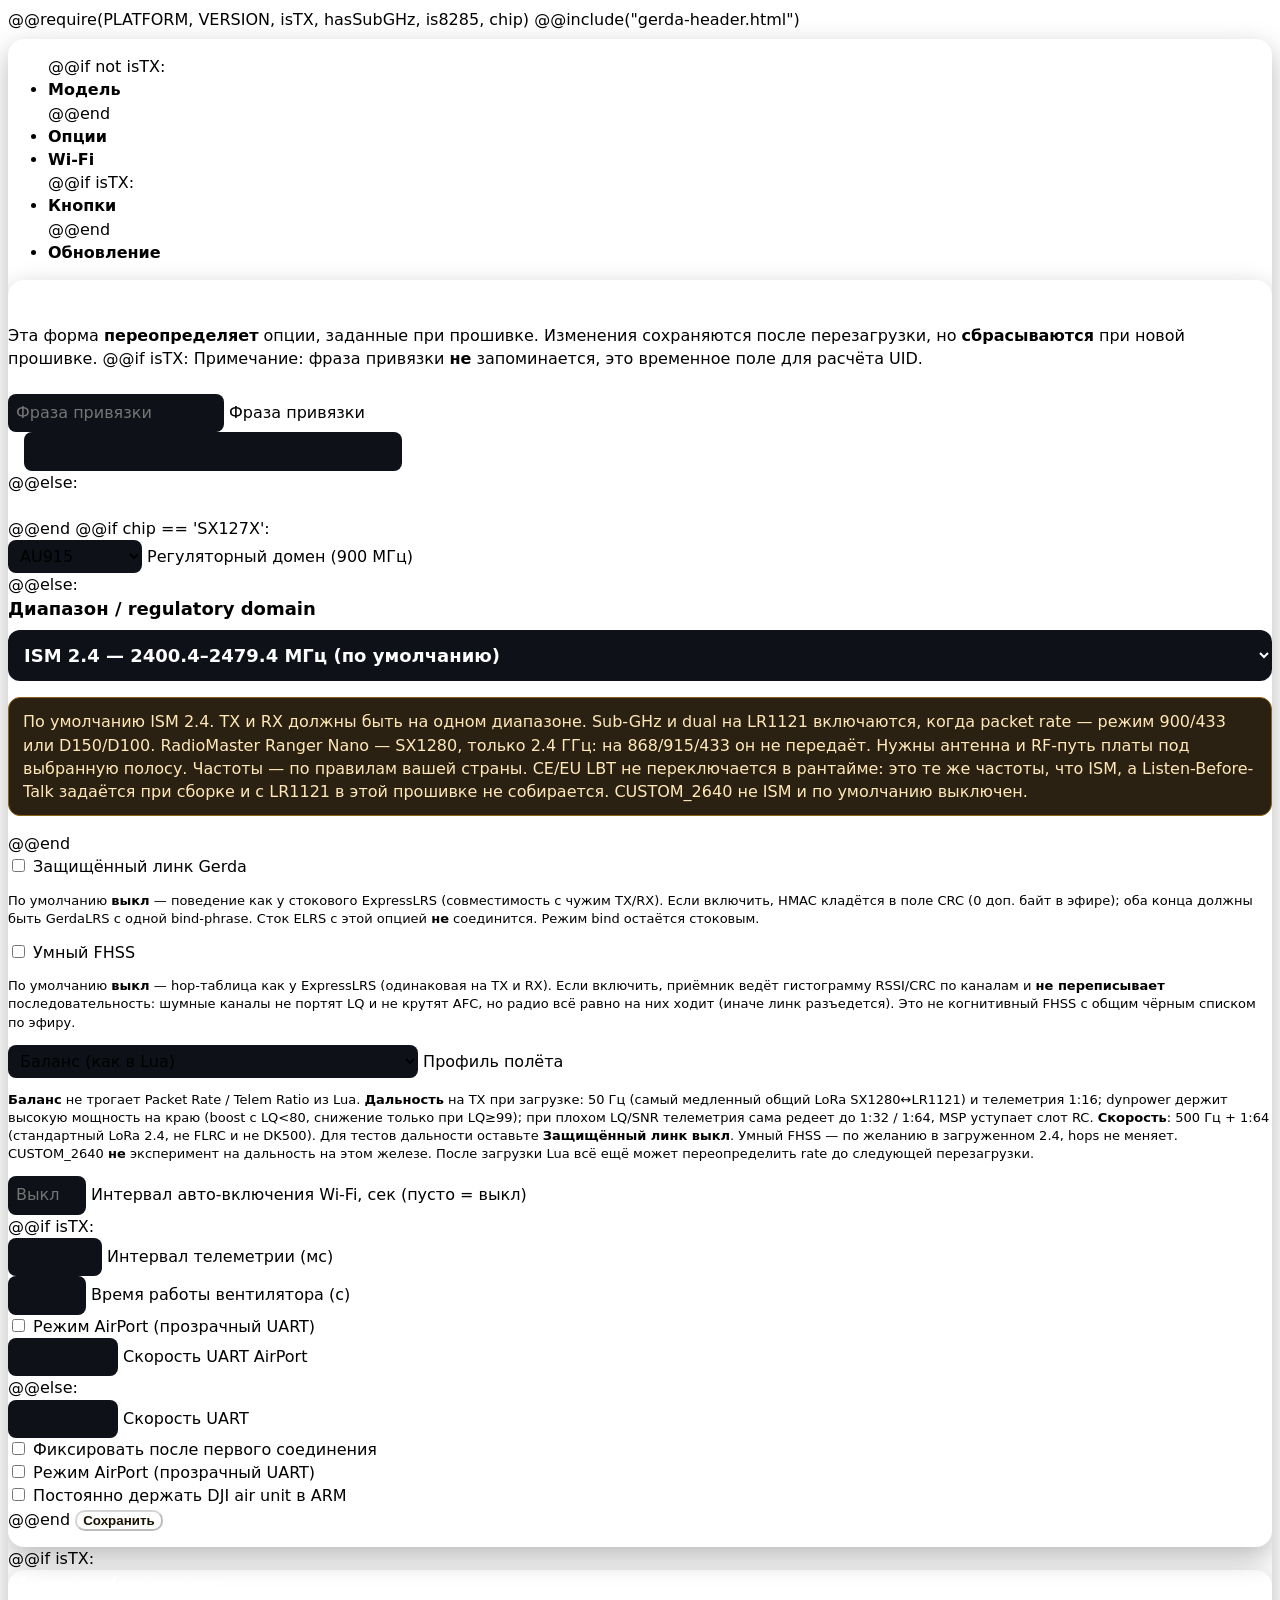
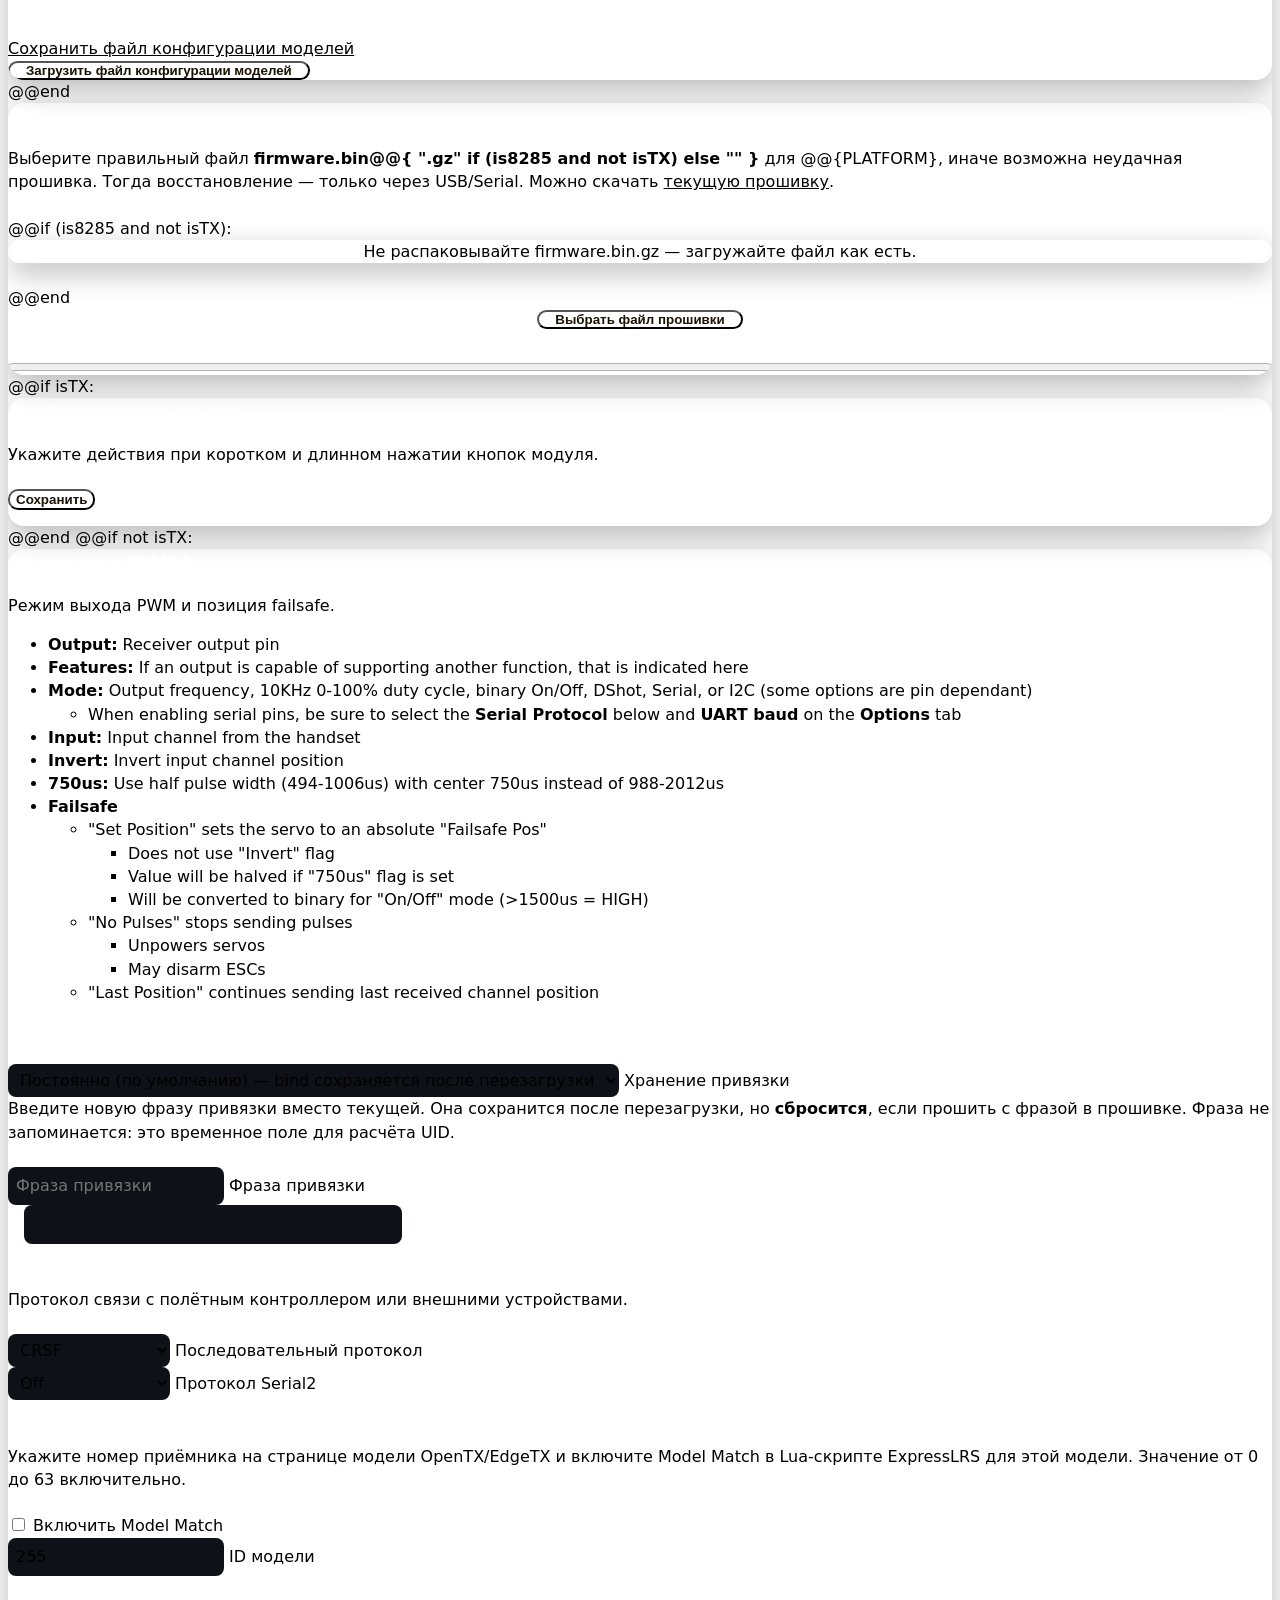
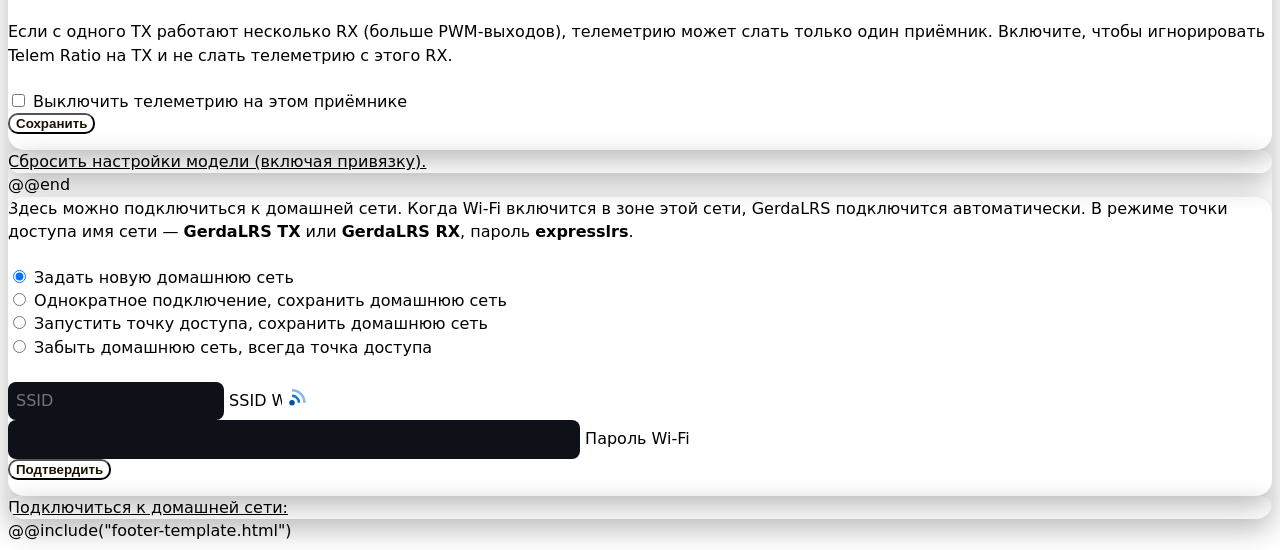
<file: src/html/index.html>
@@require(PLATFORM, VERSION, isTX, hasSubGHz, is8285, chip)
<!DOCTYPE HTML>
<html lang="ru">

<head>
	<title>GerdaLRS — Герда</title>
	<meta charset="utf-8" />
	<meta name="viewport" content="width=device-width, initial-scale=1" />
	<link rel="stylesheet" href="elrs.css" />
</head>

<body>
	@@include("gerda-header.html")
	<div class="mui-container-fluid">
		<div class="mui-panel mui-col-sm-10 mui-col-sm-offset-1">

			<ul class="mui-tabs__bar mui-tabs__bar--justified">
@@if not isTX:
				<li><a data-mui-toggle="tab" data-mui-controls="pane-justified-3" data-i18n="Model">Модель</a></li>
@@end
				<li><a data-mui-toggle="tab" data-mui-controls="pane-justified-1" data-i18n="Options">Опции</a></li>
				<li><a id="network-tab" data-mui-toggle="tab" data-mui-controls="pane-justified-4" data-i18n="WiFi">Wi‑Fi</a></li>
@@if isTX:
				<li id="button-tab"><a data-mui-toggle="tab" data-mui-controls="pane-justified-3" data-i18n="Buttons">Кнопки</a></li>
@@end
				<li><a data-mui-toggle="tab" data-mui-controls="pane-justified-2" data-i18n="Update">Обновление</a></li>
			</ul>

			<div class="mui-tabs__pane" id="pane-justified-1">
				<div class="mui-panel">
					<h2 data-i18n="Runtime Options">Параметры</h2>
					Эта форма <b>переопределяет</b> опции, заданные при прошивке. Изменения сохраняются после перезагрузки, но <b>сбрасываются</b> при новой прошивке.
@@if isTX:
					Примечание: фраза привязки <b>не</b> запоминается, это временное поле для расчёта UID.
					<br/><br/>
					<div class="mui-textfield">
						<input type="text" id="phrase" name="phrase" placeholder="Фраза привязки" data-i18n-placeholder="Binding Phrase" />
						<label for="phrase" data-i18n="Binding Phrase">Фраза привязки</label>
					</div>
					<form id='upload_options' method='POST' action="/options">
						<div class="mui-textfield">
							<label for='uid'><span id="uid-text"></span></label>
							<span class="badge" id="uid-type"></span>
							<input size='40' id='uid' name='uid' type='text' class='array' readonly/>
						</div>
@@else:
					<br/><br/>
					<form id='upload_options' method='POST' action="/options">
@@end
@@if chip == 'SX127X':
						<div class="mui-select">
							<select id='domain' name='domain'>
								<option value='0'>AU915</option>
								<option value='1'>FCC915</option>
								<option value='2'>EU868</option>
								<option value='3'>IN866</option>
								<option value='4'>AU433</option>
								<option value='5'>EU433</option>
								<option value='6'>US433</option>
								<option value='7'>US433-Wide</option>
							</select>
							<label for="domain" data-i18n="Regulatory domain">Регуляторный домен (900 МГц)</label>
						</div>
@@else:
						<div class="gerda-band-card">
							<label for="gerda-band">Диапазон / regulatory domain</label>
							<select id="gerda-band" name="gerda-band" class="gerda-band-select">
								<optgroup label="2.4 ГГц">
									<option value="0">ISM 2.4 — 2400.4–2479.4 МГц (по умолчанию)</option>
									<option value="1" disabled>CE/EU LBT 2.4 — те же частоты, LBT только при сборке</option>
									<option value="30">CUSTOM_2640 — 2600.4–2679.4 МГц (выкл, не ISM)</option>
								</optgroup>
@@if hasSubGHz:
								<optgroup label="Sub-GHz — нужен LR1121 TX, не Ranger Nano">
									<option value="10">AU 915 — 915.5–926.9 МГц</option>
									<option value="11">FCC 915 — 903.5–926.9 МГц</option>
									<option value="12">EU 868 — 865.275–869.575 МГц</option>
									<option value="13">IN 866 — 865.375–866.95 МГц</option>
									<option value="14">AU 433 — 433.42–434.42 МГц</option>
									<option value="15">EU 433 — 433.1–434.45 МГц</option>
									<option value="16">US 433 — 433.25–438 МГц</option>
									<option value="17">US 433 Wide — 423.5–438 МГц</option>
								</optgroup>
								<optgroup label="Dual-band: sub-GHz + ISM 2.4 (packet rate D150 / D100)">
									<option value="20">Dual AU 915 + ISM 2.4</option>
									<option value="21">Dual FCC 915 + ISM 2.4</option>
									<option value="22">Dual EU 868 + ISM 2.4</option>
									<option value="23">Dual IN 866 + ISM 2.4</option>
									<option value="24">Dual AU 433 + ISM 2.4</option>
									<option value="25">Dual EU 433 + ISM 2.4</option>
									<option value="26">Dual US 433 + ISM 2.4</option>
									<option value="27">Dual US 433 Wide + ISM 2.4</option>
								</optgroup>
@@end
							</select>
							<input type="hidden" id="domain" name="domain" value="0"/>
							<input type="hidden" id="gerda-2g4" name="gerda-2g4" value="0"/>
							<p id="gerda-band-warn" class="gerda-warn">
								По умолчанию ISM 2.4. TX и RX должны быть на одном диапазоне.
								Sub-GHz и dual на LR1121 включаются, когда packet rate — режим 900/433 или D150/D100.
								RadioMaster Ranger Nano — SX1280, только 2.4 ГГц: на 868/915/433 он не передаёт.
								Нужны антенна и RF-путь платы под выбранную полосу. Частоты — по правилам вашей страны.
								CE/EU LBT не переключается в рантайме: это те же частоты, что ISM, а Listen-Before-Talk задаётся при сборке и с LR1121 в этой прошивке не собирается.
								CUSTOM_2640 не ISM и по умолчанию выключен.
							</p>
						</div>
@@end
						<div class="mui-checkbox">
							<input id="gerda-secure" name="gerda-secure" type="checkbox"/>
							<label for="gerda-secure" data-i18n="Gerda Secure Link">Защищённый линк Gerda</label>
						</div>
						<p style="font-size:13px;line-height:1.4;">
							По умолчанию <b>выкл</b> — поведение как у стокового ExpressLRS (совместимость с чужим TX/RX).
							Если включить, HMAC кладётся в поле CRC (0 доп. байт в эфире); оба конца должны быть GerdaLRS с одной bind-phrase.
							Сток ELRS с этой опцией <b>не</b> соединится. Режим bind остаётся стоковым.
						</p>
						<div class="mui-checkbox">
							<input id="gerda-fhss" name="gerda-fhss" type="checkbox"/>
							<label for="gerda-fhss" data-i18n="Smart FHSS">Умный FHSS</label>
						</div>
						<p style="font-size:13px;line-height:1.4;">
							По умолчанию <b>выкл</b> — hop-таблица как у ExpressLRS (одинаковая на TX и RX).
							Если включить, приёмник ведёт гистограмму RSSI/CRC по каналам и <b>не переписывает</b> последовательность:
							шумные каналы не портят LQ и не крутят AFC, но радио всё равно на них ходит (иначе линк разъедется).
							Это не когнитивный FHSS с общим чёрным списком по эфиру.
						</p>
						<div class="mui-select">
							<select id="gerda-profile" name="gerda-profile">
								<option value="0" data-i18n="Profile Balance">Баланс (как в Lua)</option>
								<option value="1" data-i18n="Profile Range">Дальность (50 Гц, телеметрия 1:16, backoff)</option>
								<option value="2" data-i18n="Profile Speed">Скорость (500 Гц, телеметрия 1:64)</option>
							</select>
							<label for="gerda-profile" data-i18n="Flight profile">Профиль полёта</label>
						</div>
						<p style="font-size:13px;line-height:1.4;">
							<b>Баланс</b> не трогает Packet Rate / Telem Ratio из Lua.
							<b>Дальность</b> на TX при загрузке: 50 Гц (самый медленный общий LoRa SX1280↔LR1121) и телеметрия 1:16;
							dynpower держит высокую мощность на краю (boost с LQ&lt;80, снижение только при LQ≥99);
							при плохом LQ/SNR телеметрия сама редеет до 1:32 / 1:64, MSP уступает слот RC.
							<b>Скорость</b>: 500 Гц + 1:64 (стандартный LoRa 2.4, не FLRC и не DK500).
							Для тестов дальности оставьте <b>Защищённый линк выкл</b>. Умный FHSS — по желанию в загруженном 2.4, hops не меняет.
							CUSTOM_2640 <b>не</b> эксперимент на дальность на этом железе.
							После загрузки Lua всё ещё может переопределить rate до следующей перезагрузки.
						</p>
						<pre id="gerda-range-stats" style="display:none;font-size:12px;line-height:1.35;white-space:pre-wrap;background:#111;color:#ddd;padding:8px;border-radius:4px;"></pre>
						<div class="mui-textfield">
							<input size='3' id='wifi-on-interval' name='wifi-on-interval' type='text' placeholder="Выкл"/>
							<label for="wifi-on-interval" data-i18n="WiFi auto-on interval">Интервал авто-включения Wi‑Fi, сек (пусто = выкл)</label>
						</div>
@@if isTX:
						<div class="mui-textfield">
							<input size='5' id='tlm-interval' name='tlm-interval' type='text'/>
							<label for="tlm-interval" data-i18n="TLM report interval">Интервал телеметрии (мс)</label>
						</div>
						<div class="mui-textfield">
							<input size='3' id='fan-runtime' name='fan-runtime' type='text'/>
							<label for="fan-runtime" data-i18n="Fan runtime">Время работы вентилятора (с)</label>
						</div>
						<div class="mui-checkbox">
							<input id='is-airport' name='is-airport' type='checkbox'/>
							<label for="is-airport" data-i18n="Use as AirPort Serial device">Режим AirPort (прозрачный UART)</label>
						</div>
						<div class="mui-textfield">
							<input size='7' id='airport-uart-baud' name='airport-uart-baud' type='text'/>
							<label for="airport-uart-baud" data-i18n="AirPort UART baud">Скорость UART AirPort</label>
						</div>
@@else:
						<div id="baud-config" class="mui-textfield"  style="display: block;">
							<input size='7' id='rcvr-uart-baud' name='rcvr-uart-baud' type='text'/>
							<label for="rcvr-uart-baud" data-i18n="UART baud">Скорость UART</label>
						</div>
						<div class="mui-checkbox">
							<input id='lock-on-first-connection' name='lock-on-first-connection' type='checkbox'/>
							<label for="lock-on-first-connection" data-i18n="Lock on first connection">Фиксировать после первого соединения</label>
						</div>
						<div class="mui-checkbox">
							<input id='is-airport' name='is-airport' type='checkbox'/>
							<label for="is-airport" data-i18n="Use as AirPort Serial device">Режим AirPort (прозрачный UART)</label>
						</div>
						<div class="mui-checkbox">
							<input id='dji-permanently-armed' name='dji-permanently-armed' type='checkbox'/>
							<label for="dji-permanently-armed" data-i18n="Permanently arm DJI">Постоянно держать DJI air unit в ARM</label>
						</div>
@@end
						<button id='submit-options' class="mui-btn mui-btn--primary" disabled data-i18n="Save">Сохранить</button>
						<div id="reset-options" style="display: none;">
							<a class="mui-btn mui-btn--small mui-btn--danger" data-i18n="Reset runtime options to defaults">Сбросить параметры к значениям прошивки</a>
						</div>
						<input type="hidden" id="flash-discriminator" name="flash-discriminator"/>
						<input type="hidden" id="wifi-ssid" name="wifi-ssid"/>
						<input type="hidden" id='wifi-password' name='wifi-password'/>
					</form>
				</div>
@@if isTX:
				<div class="mui-panel">
					<h2 data-i18n="Import/Export">Импорт/экспорт</h2>
					<br/>
					<div>
						<a href="/config?export" download="models.json" target="_blank" class="mui-btn mui-btn--small mui-btn--dark" data-i18n="Save model configuration file">Сохранить файл конфигурации моделей</a>
					</div>
					<div>
						<button class="mui-btn mui-btn--small mui-btn--primary upload">
							<label>
								Загрузить файл конфигурации моделей
								<input type="file" id="fileselect" name="fileselect[]" />
							</label>
						</button>
					</div>
				</div>
@@end
			</div>

			<div class="mui-tabs__pane" id="pane-justified-2">
				<div class="mui-panel">
					<h2 data-i18n="Firmware Update">Обновление прошивки</h2>
					Выберите правильный файл <strong>firmware.bin@@{ ".gz" if (is8285 and not isTX) else "" }</strong> для @@{PLATFORM}, иначе возможна неудачная прошивка.
					Тогда восстановление — только через USB/Serial. Можно скачать <a href="firmware.bin" title="Скачать текущую прошивку">текущую прошивку</a>.
					<br/><br/>
@@if (is8285 and not isTX):
					<div class="mui-panel" style="background-color: #fcecae;text-align:center;">Не распаковывайте firmware.bin.gz — загружайте файл как есть.</div>
					<br/>
@@end
					<button id="upload_btn" class="mui-btn mui-btn--primary upload" style="margin: 0 auto; display:block;">
						<label>
							Выбрать файл прошивки
							<input type="file" id="firmware_file" name="update[]" />
						</label>
					</button>
					<div id="filedrag">или перетащите файл прошивки сюда</div>
					<br/>
					<h3 id="status"></h3>
					<progress id="progressBar" value="0" max="100" style="width:100%;"></progress>
				</div>
			</div>

@@if isTX:
			<div class="mui-tabs__pane" id="pane-justified-3">
				<div class="mui-panel">
					<h2 data-i18n="Button Actions">Действия кнопок</h2>
					Укажите действия при коротком и длинном нажатии кнопок модуля.
					<br/><br/>
					<form class="mui-form" id='button_actions'>
						<table class="mui-table">
							<tbody id="button-actions"></tbody>
						</table>
						<div id="button1-color-div" style="display: none;">
							<input id='button1-color' name='button1-color' type='color'/>
							<label for="button1-color">Цвет кнопки 1</label>
						</div>
						<div id ="button2-color-div" style="display: none;">
							<input id='button2-color' name='button2-color' type='color'/>
							<label for="button2-color">Цвет кнопки 2</label>
						</div>
						<button id="submit-actions" class="mui-btn mui-btn--primary" data-i18n="Save">Сохранить</button>
					</form>
				</div>
			</div>
@@end
@@if not isTX:
			<div class="mui-tabs__pane" id="pane-justified-3">
				<div class="mui-panel">
					<div id="model_tab">
						<h2 data-i18n="PWM Output">Выходы PWM</h2>
						Режим выхода PWM и позиция failsafe.
						<ul>
							<li><b>Output:</b> Receiver output pin</li>
							<li><b>Features:</b> If an output is capable of supporting another function, that is indicated here</li>
							<li><b>Mode:</b> Output frequency, 10KHz 0-100% duty cycle, binary On/Off, DShot, Serial, or I2C (some options are pin dependant)</li>
							<ul>
								<li>When enabling serial pins, be sure to select the <b>Serial Protocol</b> below and <b>UART baud</b> on the <b>Options</b> tab</li>
							</ul>
							<li><b>Input:</b> Input channel from the handset</li>
							<li><b>Invert:</b> Invert input channel position</li>
							<li><b>750us:</b> Use half pulse width (494-1006us) with center 750us instead of 988-2012us</li>
							<li><b>Failsafe</b>
								<ul>
									<li>"Set Position" sets the servo to an absolute "Failsafe Pos"
										<ul>
											<li>Does not use "Invert" flag</li>
											<li>Value will be halved if "750us" flag is set</li>
											<li>Will be converted to binary for "On/Off" mode (>1500us = HIGH)</li>
										</ul>
									</li>
									<li>"No Pulses" stops sending pulses
										<ul>
											<li>Unpowers servos</li>
											<li>May disarm ESCs</li>
										</ul>
									</li>
									<li>"Last Position" continues sending last received channel position</li>
								</ul>
							</li>
						</ul>
						<form action="/pwm" id="pwm" method="POST">
						</form>
					</div>
					<form class="mui-form" action='/config' id='config' method='POST'>
						<h2 data-i18n="Binding Phrase">Фраза привязки</h2>
						<div class="mui-select">
							<select id="vbind" name="vbind">
								<option value="0">Постоянно (по умолчанию) — bind сохраняется после перезагрузки</option>
								<option value="1">Временно — bind не сохраняется после перезагрузки</option>
								<option value="2">Возвратный — отвязка возвращает фразу из прошивки</option>
								<option value="3">Только Web UI — bind можно менять только здесь</option>
							</select>
							<label for="vbind">Хранение привязки</label>
						</div>
						<div id="bindphrase">
							Введите новую фразу привязки вместо текущей.
							Она сохранится после перезагрузки, но <b>сбросится</b>, если прошить с фразой в прошивке.
							Фраза не запоминается: это временное поле для расчёта UID.
							<br/><br/>
							<div class="mui-textfield">
								<input type="text" id="phrase" name="phrase" placeholder="Фраза привязки" data-i18n-placeholder="Binding Phrase" />
								<label for="phrase" data-i18n="Binding Phrase">Фраза привязки</label>
							</div>
							<div class="mui-textfield">
								<label for="uid"><span id="uid-text"></span></label>
								<span class="badge" id="uid-type"></span>
								<input size="40" id="uid" name="uid" type="text" class="array" readonly/>
							</div>
						</div>
						<div id="serial-config">
							<h2 data-i18n="Serial Protocol">Последовательный протокол</h2>
							Протокол связи с полётным контроллером или внешними устройствами.
							<br/><br/>
							<div class="mui-select">
								<select id='serial-protocol' name='serial-protocol'>
									<option value='0'>CRSF</option>
									<option value='1'>Inverted CRSF</option>
									<option value='2'>SBUS</option>
									<option value='3'>Inverted SBUS</option>
									<option value='4'>SUMD</option>
									<option value='5'>DJI RS Pro</option>
									<option value='6'>HoTT Telemetry</option>
									<option value='7'>MAVLINK</option>
									<option value='8'>DisplayPort</option>
									<option value='9'>GPS</option>
								</select>
								<label for='serial-protocol'>Последовательный протокол</label>
							</div>
						</div>
						<div id="serial1-config">
							<div class="mui-select">
								<select id='serial1-protocol' name='serial1-protocol'>
									<option value='0'>Off</option>
									<option value='1'>CRSF</option>
									<option value='2'>Inverted CRSF</option>
									<option value='3'>SBUS</option>
									<option value='4'>Inverted SBUS</option>
									<option value='5'>SUMD</option>
									<option value='6'>DJI RS Pro</option>
									<option value='7'>HoTT Telemetry</option>
									<option value='8'>Tramp</option>
									<option value='9'>SmartAudio</option>
									<option value='10'>DisplayPort</option>
									<option value='11'>GPS</option>
								</select>
								<label for='serial1-protocol'>Протокол Serial2</label>
							</div>
						</div>
						<div id="sbus-config" style="display: none;">
							<h2>SBUS Failsafe</h2>
							Поведение failsafe в протоколе SBUS:<br/>
							<ul>
								<li>«Нет импульсов» — прекратить SBUS при потере связи с TX</li>
								<li>«Последняя позиция» — продолжать слать последние каналы с битом FAILSAFE</li>
							</ul>
							<br/>
							<div class="mui-select">
								<select id='sbus-failsafe' name='serial-failsafe'>
									<option value='0'>Нет импульсов</option>
									<option value='1'>Последняя позиция</option>
								</select>
								<label for="sbus-failsafe">SBUS Failsafe</label>
							</div>
						</div>

						<h2 data-i18n="Model Match">Совпадение модели</h2>
						Укажите номер приёмника на странице модели OpenTX/EdgeTX и включите Model Match
						в Lua-скрипте ExpressLRS для этой модели. Значение от 0 до 63 включительно.
						<br/><br/>
						<div class="mui-checkbox">
							<input id='model-match' name='model-match' type='checkbox'/>
							<label for="model-match">Включить Model Match</label>
						</div>
						<div class="mui-textfield" id="modelNum">
							<input id='modelid' type='text' name='modelid' value="255" required/>
							<label for="modelid">ID модели</label>
						</div>
						<h2 data-i18n="Force telemetry off">Принудительно выключить телеметрию</h2>
						Если с одного TX работают несколько RX (больше PWM-выходов), телеметрию может слать только один приёмник.
						Включите, чтобы игнорировать Telem Ratio на TX и не слать телеметрию с этого RX.
						<br/><br/>
						<div class="mui-checkbox">
							<input id='force-tlm' name='force-tlm' type='checkbox' value="1"/>
							<label for="force-tlm">Выключить телеметрию на этом приёмнике</label>
						</div>
						<button type='submit' class="mui-btn mui-btn--small mui-btn--primary" data-i18n="Save">Сохранить</button>
					</form>
				</div>
				<div class="mui-panel">
					<a id="reset-model" href="#">Сбросить настройки модели (включая привязку).</a>
				</div>
			</div>
@@end

			<div class="mui-tabs__pane" id="pane-justified-4">
				<div class="mui-panel">
					<h2 id="apmode" style="display:none;">Режим точки доступа</h2>
					<h2 id="stamode" style="display:none;">Текущая домашняя сеть: <span id="ssid"></span></h2>
					Здесь можно подключиться к домашней сети. Когда Wi‑Fi включится в зоне этой сети,
					GerdaLRS подключится автоматически. В режиме точки доступа имя сети — <b>GerdaLRS TX</b> или <b>GerdaLRS RX</b>,
					пароль <b>expresslrs</b>.
					<br/>
					<br/>
					<form id="sethome" method="POST" autocomplete="off" class="mui-form">
						<div class="mui-radio">
							<input type="radio" id="nt0" name="networktype" value="0" checked>
							<label for="nt0">Задать новую домашнюю сеть</label>
						</div>
						<div class="mui-radio">
							<input type="radio" id="nt1" name="networktype" value="1">
							<label for="nt1">Однократное подключение, сохранить домашнюю сеть</label>
						</div>
						<div class="mui-radio">
							<input type="radio" id="nt2" name="networktype" value="2">
							<label for="nt2">Запустить точку доступа, сохранить домашнюю сеть</label>
						</div>
						<div class="mui-radio">
							<input type="radio" id="nt3" name="networktype" value="3">
							<label for="nt3">Забыть домашнюю сеть, всегда точка доступа</label>
						</div>
						<br/>
						<div id="credentials">
							<div class="autocomplete mui-textfield" style="position:relative;">
								<div id="loader" style="position:absolute;right:0;width: 28px;height: 28px;" class="loader"></div>
								<input id="network" type="text" name="network" placeholder="SSID"/>
								<label for="network">SSID Wi‑Fi</label>
							</div>
							<div class="mui-textfield">
								<input size='64' id='password' name='password' type='password'/>
								<label for="password">Пароль Wi‑Fi</label>
							</div>
						</div>
						<button type="submit" class="mui-btn mui-btn--primary" data-i18n="Confirm">Подтвердить</button>
					</form>
				</div>
				<div class="mui-panel">
					<a id="connect" href="#">Подключиться к домашней сети: <span id="homenet"></span></a>
				</div>
			</div>
		</div>
	</div>
	@@include("footer-template.html")
</body>
<script src="mui.js"></script>
<script src="scan.js"></script>
</html>
</file>
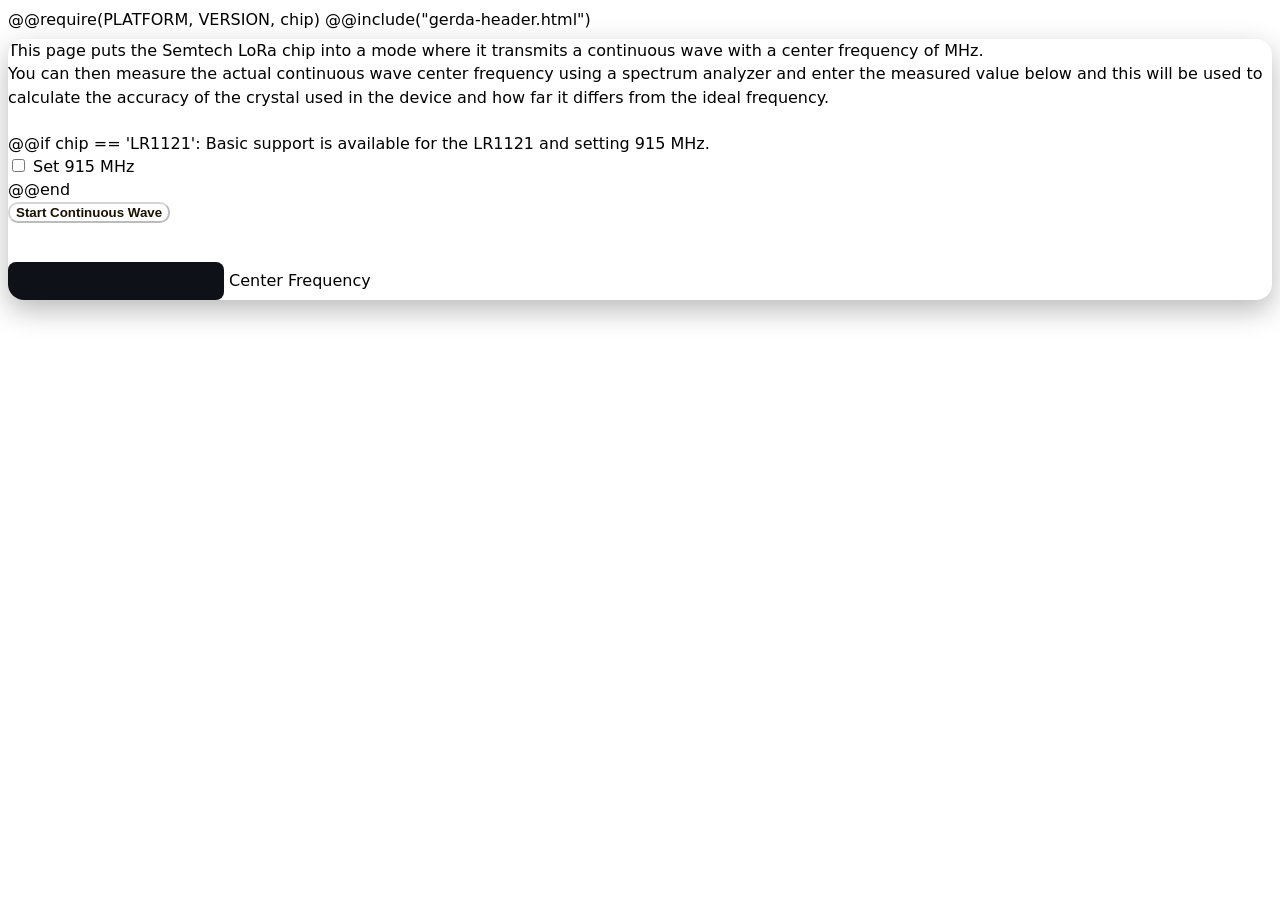
<file: src/html/cw.html>
@@require(PLATFORM, VERSION, chip)
<!DOCTYPE HTML>
<html lang="ru">

<head>
	<title>GerdaLRS — Герда</title>
	<meta charset="utf-8" />
	<meta name="viewport" content="width=device-width, initial-scale=1" />
	<link rel="stylesheet" href="elrs.css" />
</head>

<body>
	@@include("gerda-header.html")
	<div class="mui-container-fluid mui-col-sm-10 mui-col-sm-offset-1">
		<div class="mui-panel">
			This page puts the Semtech LoRa chip into a mode where it transmits a continuous wave with a center frequency of <span id="frequency"></span> MHz.
			<br>
			You can then measure the actual continuous wave center frequency using a spectrum analyzer and enter the measured value below
			and this will be used to calculate the accuracy of the crystal used in the device and how far it differs from the ideal frequency.
			<form>
				<div id="radioOption" class="mui-radio" style="display: none;">
					<label>
						<input type="radio"
							name="optionsRadios"
							id="optionsRadios1"
							value="1"
							checked>
						Radio 1
					</label>
					<label>
						<input type="radio"
							name="optionsRadios"
							id="optionsRadios2"
							value="2">
						Radio 2
					</label>
				</div>
				<br>
@@if chip == 'LR1121':
				Basic support is available for the LR1121 and setting 915 MHz.
				<br>
				<div class="mui-checkbox">
					<label>
						<input type="checkbox"
							name="setSubGHz"
							id="optionsSetSubGHz">
						Set 915 MHz
					</label>
				</div>
@@end
				<br>
				<button id="start-cw" class="mui-btn mui-btn--primary" disabled>Start Continuous Wave</button>
			</form>
			<br>
			<div class="mui-textfield">
				<input id='measured' type='text' required/>
				<label>Center Frequency</label>
			</div>
			<div id="result" style="display: none;">
				<table class="mui-table mui-table--bordered">
					<tr><td>Calculated XO Freq</td><td id="calculated"></td></tr>
					<tr><td>Calculated XO Offset (kHz)</td><td id="offset"></td></tr>
					<tr><td>Calculated XO Offset (PPM)</td><td id="ppm"></td></tr>
					<tr><td>Raw Offset (kHz)</td><td id="raw"></td></tr>
					<tr><td>TL;DR</td><td id="tldr"></td></tr>
				</table>
			</div>
		</div>
	</div>
</body>
<script src="cw.js"></script>
</html>
</file>
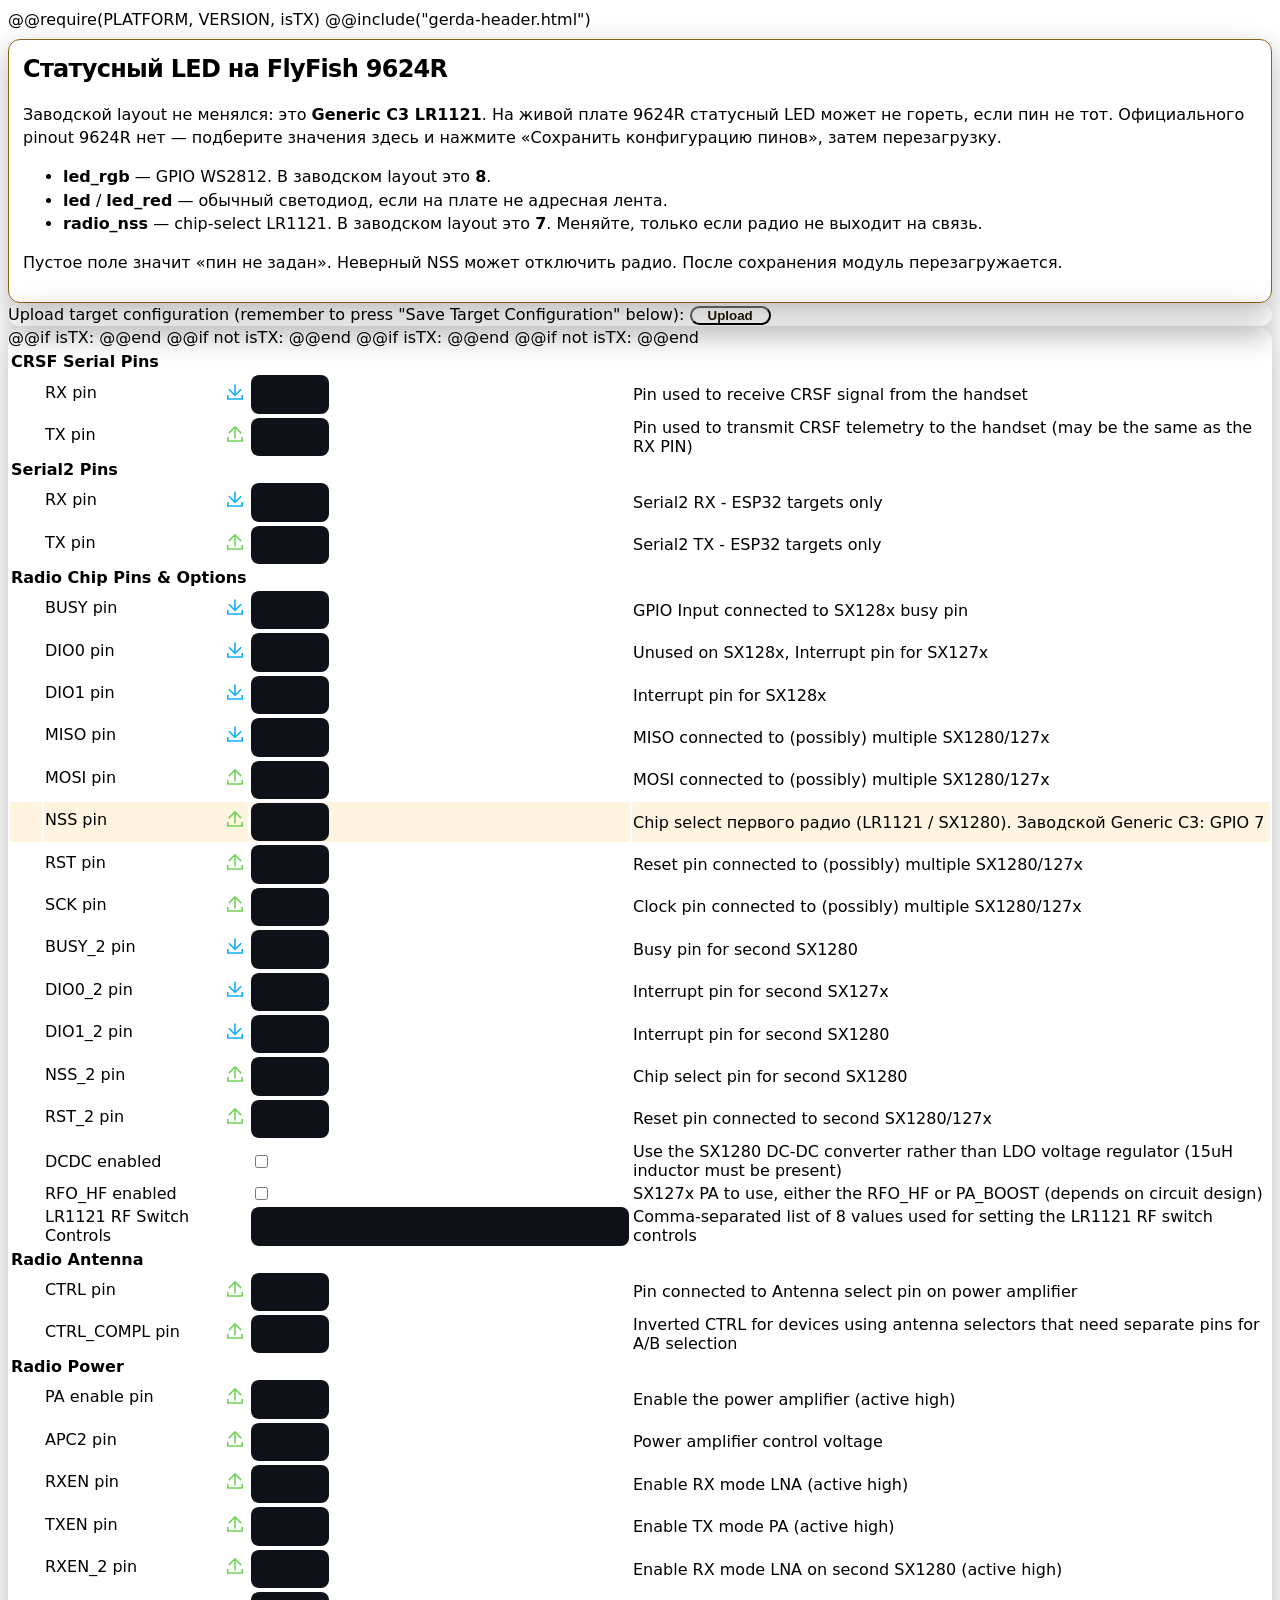
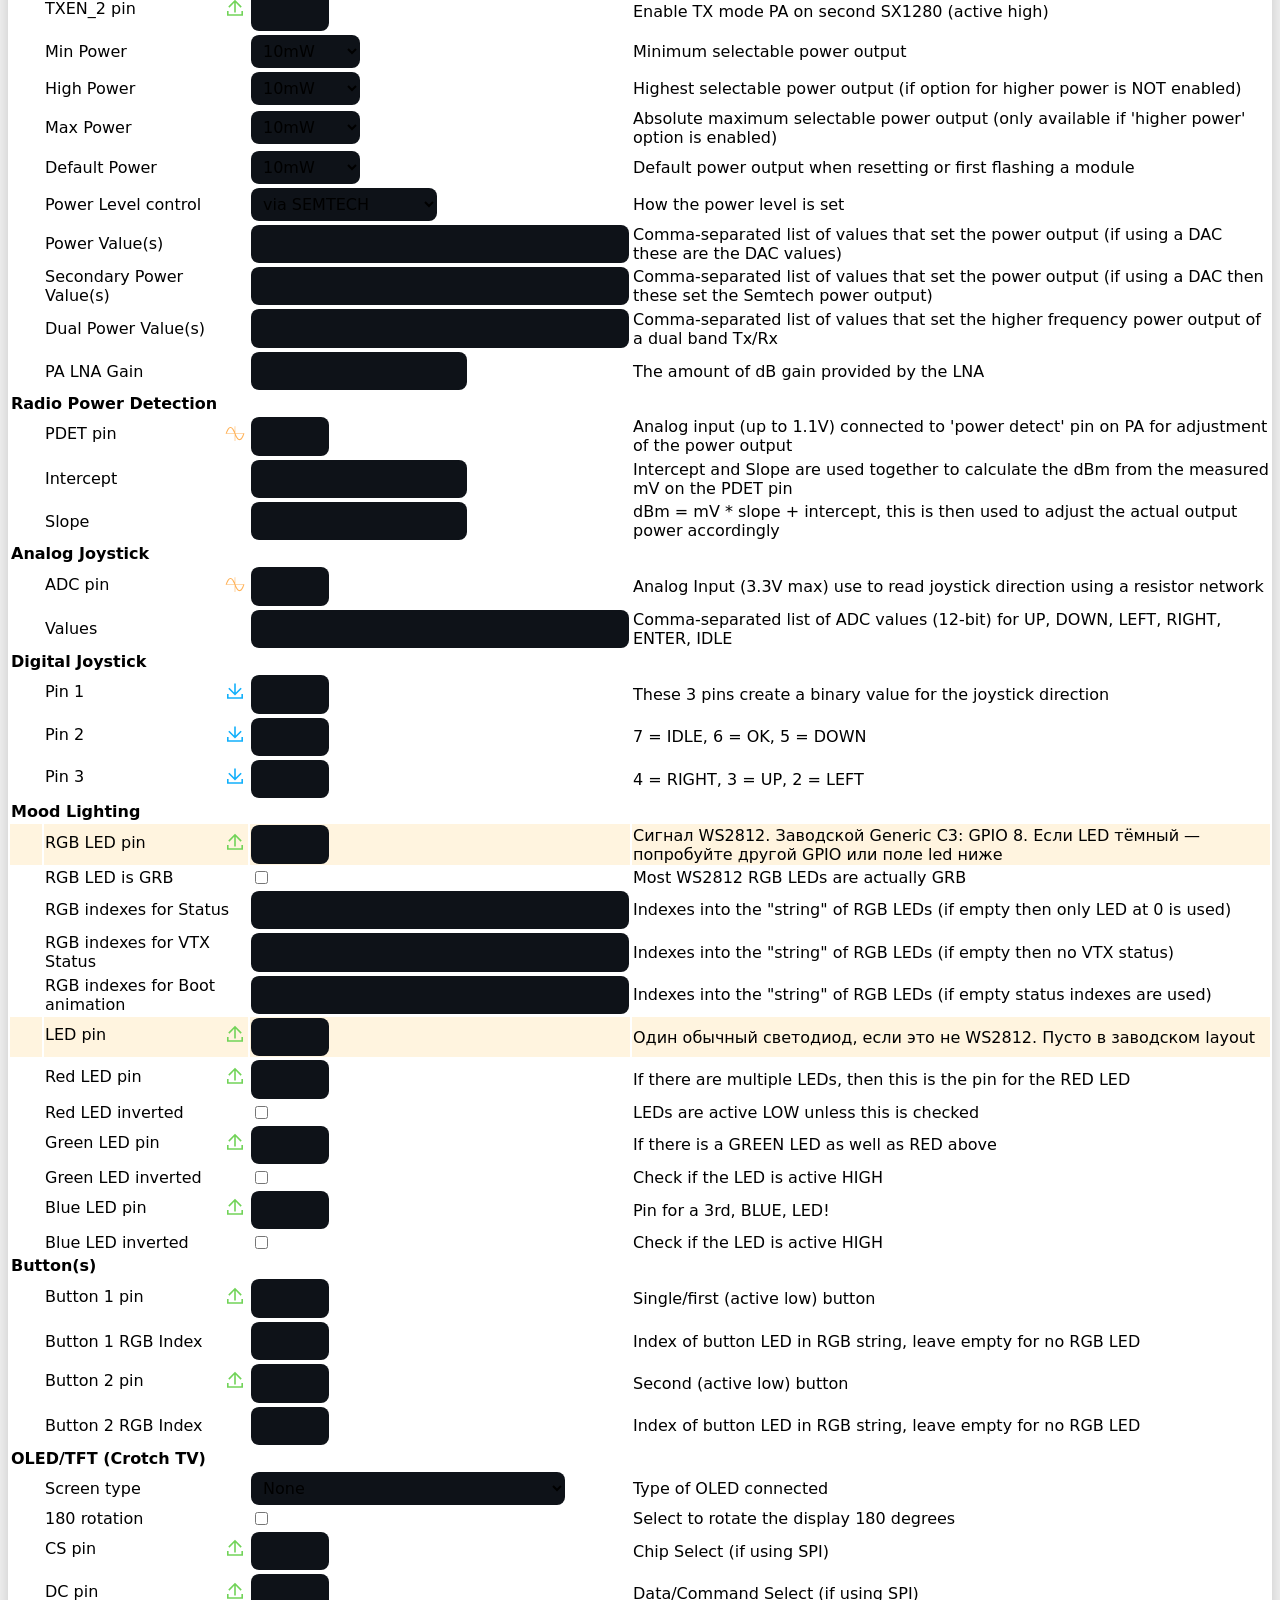
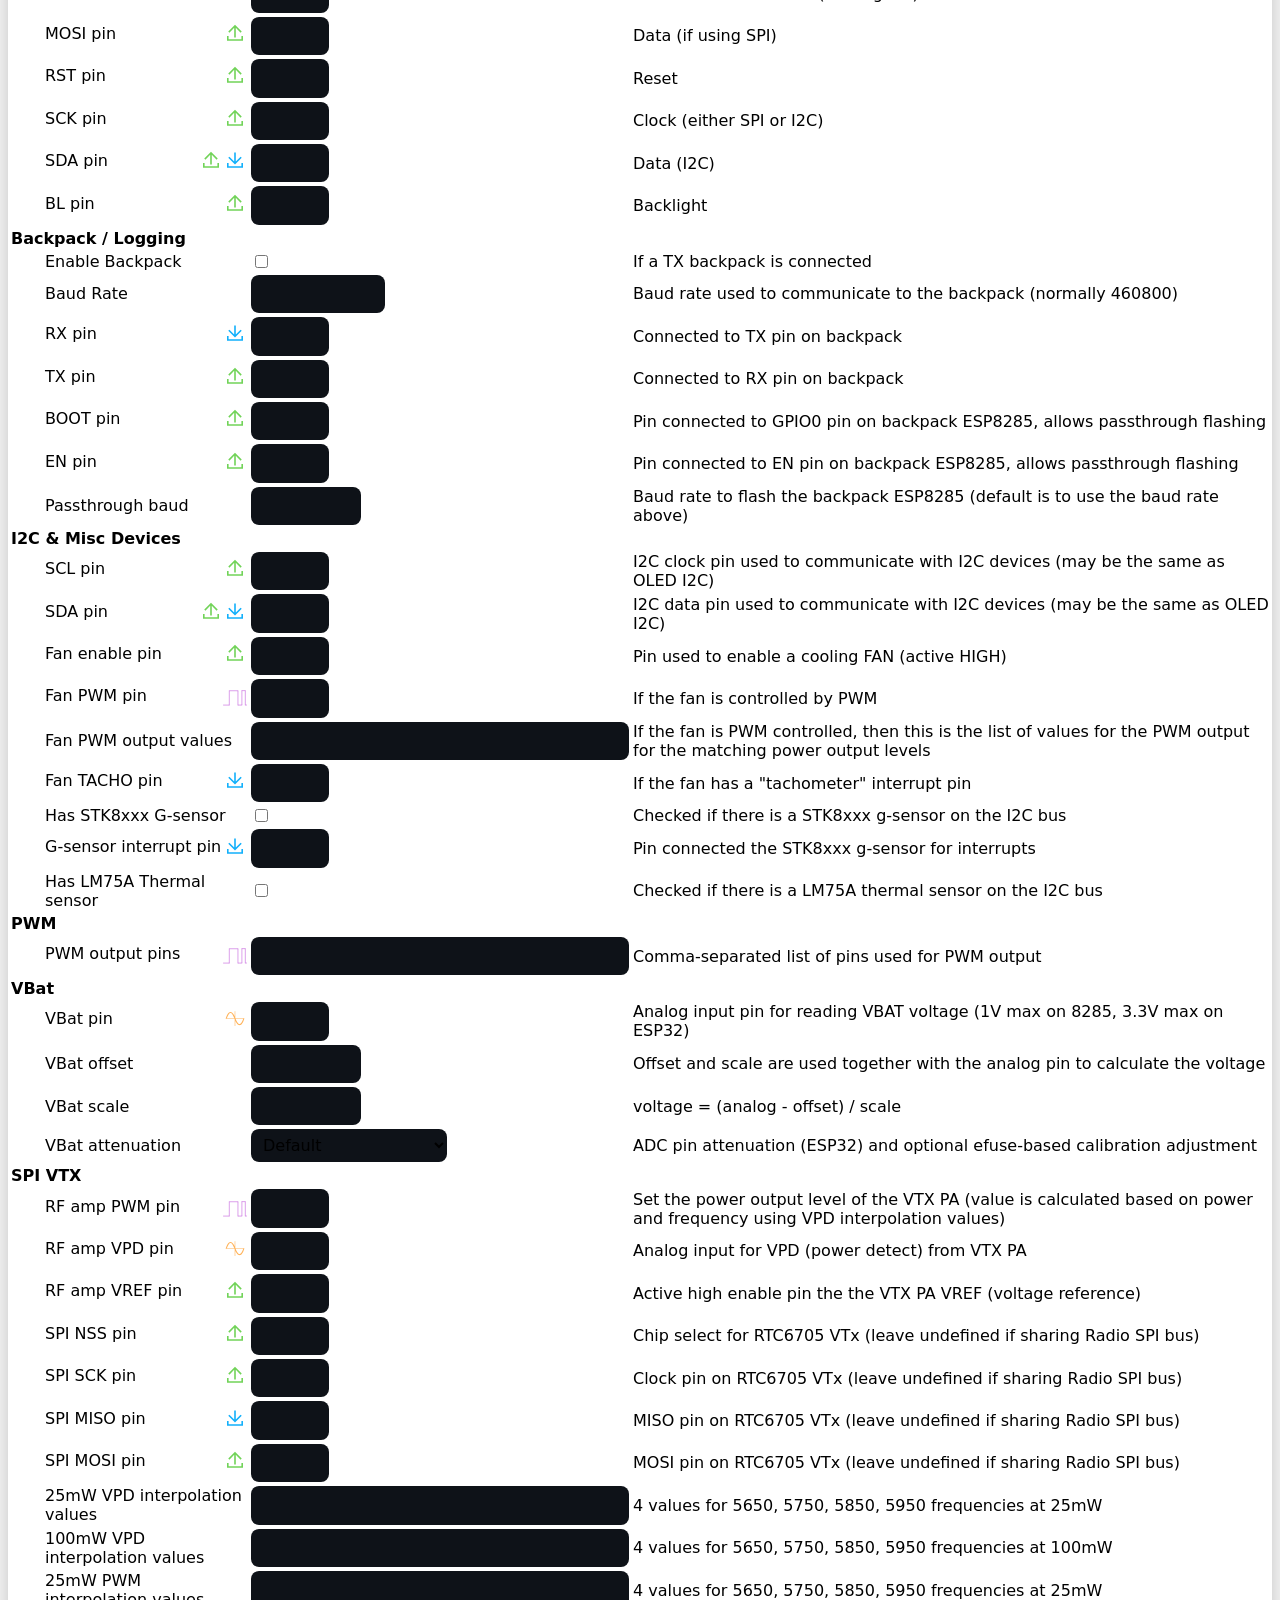
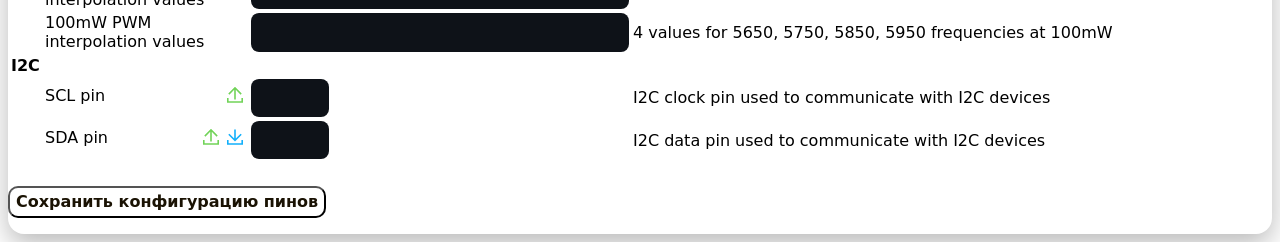
<file: src/html/hardware.html>
@@require(PLATFORM, VERSION, isTX)
<!DOCTYPE HTML>
<html lang="ru">

<head>
	<title>GerdaLRS — Герда</title>
	<meta charset="utf-8" />
	<meta name="viewport" content="width=device-width, initial-scale=1" />
	<link rel="stylesheet" href="elrs.css" />
	<style>

img.icon-input {
	content: url("data:image/svg+xml,%3C%3Fxml version='1.0' encoding='UTF-8'%3F%3E%3Csvg width='700pt' height='700pt' version='1.1' viewBox='0 0 700 700' xmlns='http://www.w3.org/2000/svg'%3E%3Cpath d='m326.67 46.668h46.664v260.54l140-140 32.996 32.992-196.33 196.33-196.33-196.33 32.996-32.992 140 140zm210 396.66v-93.332h46.664v140h-466.66v-140h46.664v93.332z' fill='%2312B0FB' fill-rule='evenodd'/%3E%3C/svg%3E%0A");
	display: block;
	height: 1.5em;
	width: 1.5em;
	float: left;
}
td img.icon-input {
	float: right;
}

img.icon-output {
	content: url("data:image/svg+xml,%3C%3Fxml version='1.0' encoding='UTF-8'%3F%3E%3Csvg width='700pt' height='700pt' version='1.1' viewBox='0 0 700 700' xmlns='http://www.w3.org/2000/svg'%3E%3Cpath d='m373.33 396.67h-46.664v-283.88l-140 140-32.996-32.992 196.33-196.33 196.33 196.33-32.996 32.992-140-140zm163.34 46.664v-93.332h46.664v140h-466.66v-140h46.664v93.332z' fill='%2371D358' fill-rule='evenodd'/%3E%3C/svg%3E%0A");
	display: block;
	height: 1.5em;
	width: 1.5em;
	float: left;
}
td img.icon-output {
	float: right;
}

img.icon-analog {
	content: url("data:image/svg+xml,%3C%3Fxml version='1.0' encoding='UTF-8'%3F%3E%3Csvg width='700pt' height='700pt' version='1.1' viewBox='0 0 700 700' xmlns='http://www.w3.org/2000/svg' xmlns:xlink='http://www.w3.org/1999/xlink'%3E%3Cg%3E%3Cpath fill='%23FFB258' d='m357.88 493.4c-1.5078 0.14062-2.1211 0.24219-2.7383 0.24609-4.1055 0.015625-8.2031 0.003907-12.906 0.003907-0.089844-1.7578-0.24609-3.4102-0.24609-5.0664-0.003906-59.535-0.12891-119.07 0.17188-178.59 0.039062-7.5078-2.9219-13.719-5.3359-20.281-0.375-1.0195-2.2852-1.9609-3.5547-2.0703-3.293-0.29297-6.625-0.09375-9.9414-0.09375h-223.6-21.555c-0.16797-6.7031 0.25391-13.125 2.4805-19.938 12.93-39.48 27.965-77.98 49.668-113.58 9.9688-16.359 21.422-31.543 35.812-44.398 32.379-28.918 69.746-29.664 103.05-1.8125 20.035 16.762 34.719 37.828 47.383 60.328 7.8672 13.988 14.727 28.547 22.035 42.852 0.82422 1.6133 1.625 3.2422 3.2422 4.7031v-149.36h15.848v5.6094c-0.035156 60.637-0.22266 121.27 0.14062 181.91 0.035156 5.6445 3.4648 11.297 5.4805 16.883 0.20703 0.57031 1.4961 0.91406 2.3359 1.0547 1.0742 0.17969 2.1992 0.050781 3.3086 0.050781 81.008-0.003906 162.01-0.003906 243.02-0.011718h9.6758c0.46875 6.6797 0.34766 12.562-2.0508 18.676-9.2461 23.582-17.238 47.672-27.066 70.996-11.355 26.945-25.742 52.336-45.031 74.602-11.906 13.742-25.418 25.559-42.824 31.82-22.547 8.1094-43.766 4.4141-63.57-8.4727-19.449-12.652-33.645-30.312-46.367-49.309-13.188-19.691-23.922-40.723-33.859-62.188-0.71875-1.5508-1.4375-3.0977-3.0078-4.5078 0.003906 49.875 0.003906 99.738 0.003906 149.95zm11.914-205.65c0.46094 1.668 0.64844 2.75 1.0469 3.7539 13.316 33.551 27.578 66.652 47.062 97.215 9.7148 15.238 20.59 29.508 34.832 40.887 17.785 14.207 34.82 15.301 52.586 3.1797 12.449-8.4883 21.973-19.867 30.379-32.176 22.062-32.277 36.883-68.012 49.422-104.8 0.875-2.5664 1.5273-5.2031 2.3594-8.0586-72.914-0.003906-145.03-0.003906-217.69-0.003906zm-257.73-16.09h217.44c0-0.66797 0.11719-1.1641-0.023438-1.5781-0.65625-1.9336-1.3438-3.8594-2.0898-5.7578-13.402-34.055-28.195-67.441-48.496-98.062-10.148-15.309-21.422-29.727-37.043-39.969-16.32-10.703-31.035-10.457-47.086 0.48047-12.465 8.4961-21.973 19.84-30.445 32.09-18.867 27.281-32.129 57.371-43.668 88.297-2.9492 7.9062-5.5977 15.941-8.5898 24.5z'/%3E%3C/g%3E%3C/svg%3E%0A");
	display: block;
	height: 1.5em;
	width: 1.5em;
	float: left;
}
td img.icon-analog {
	float: right;
}

img.icon-pwm {
	content: url("data:image/svg+xml,%3Csvg width='400' height='400' xmlns='http://www.w3.org/2000/svg'%3E%3Cg stroke='%23C462DD' stroke-width='10' stroke-linecap='undefined' stroke-linejoin='undefined' fill='none'%3E%3Cline y2='318' x2='2' y1='318' x1='106'/%3E%3Cline y2='74' x2='105' y1='323.00001' x1='105'/%3E%3Cline y2='79' x2='254.00001' y1='79' x1='106'/%3E%3Cline y2='323' x2='249' y1='79' x1='249'/%3E%3Cline y2='318' x2='248' y1='318' x1='320'/%3E%3Cline y2='317' x2='315' y1='77' x1='315'/%3E%3Cline y2='77' x2='310' y1='77' x1='377'/%3E%3Cline y2='78' x2='372' y1='322.00001' x1='372'/%3E%3Cline y2='317' x2='371' y1='317' x1='399'/%3E%3C/g%3E%3C/svg%3E");
	display: block;
	height: 1.5em;
	width: 1.5em;
	float: left;
}
td img.icon-pwm {
	float: right;
}
	</style>
</head>

<body>
	@@include("gerda-header.html")
	<div class="mui-container-fluid mui-col-sm-10 mui-col-sm-offset-1">
		<div id="custom_config" class="mui-panel" style="display:none;">
			Конфигурация пинов изменена на устройстве. Можно <a download href="/hardware.json">скачать</a> её или <a href="/reset?hardware">сбросить</a> к заводскому layout и перезагрузиться.
		</div>
		<div class="mui-panel gerda-callout">
			<h2>Статусный LED на FlyFish 9624R</h2>
			<p>
				Заводской layout не менялся: это <b>Generic C3 LR1121</b>. На живой плате 9624R статусный LED может не гореть, если пин не тот.
				Официального pinout 9624R нет — подберите значения здесь и нажмите «Сохранить конфигурацию пинов», затем перезагрузку.
			</p>
			<ul>
				<li><b>led_rgb</b> — GPIO WS2812. В заводском layout это <b>8</b>.</li>
				<li><b>led</b> / <b>led_red</b> — обычный светодиод, если на плате не адресная лента.</li>
				<li><b>radio_nss</b> — chip-select LR1121. В заводском layout это <b>7</b>. Меняйте, только если радио не выходит на связь.</li>
			</ul>
			<p>Пустое поле значит «пин не задан». Неверный NSS может отключить радио. После сохранения модуль перезагружается.</p>
		</div>
		<div class="mui-panel">
			<label>Upload target configuration (remember to press "Save Target Configuration" below):</label>
			<button class="mui-btn mui-btn--small mui-btn--primary upload">
				<label>
					Upload
					<input type="file" id="fileselect" name="fileselect[]" />
				</label>
			</button>
			<div id="filedrag">or drop files here</div>
		</div>
		<div class="mui-panel">
			<form id='upload_hardware' method='POST' action="/hardware">
				<input type="hidden" id="customised" name="customised" value="true"/>
				<table>
					<tr><td colspan='2'><b>CRSF Serial Pins</td></tr>
					<tr><td width="30"></td><td>RX pin<img class="icon-input"/></td><td><input size='3' id='serial_rx' name='serial_rx' type='text'/></td><td>Pin used to receive CRSF signal from the handset</td></tr>
					<tr><td></td><td>TX pin<img class="icon-output"/></td><td><input size='3' id='serial_tx' name='serial_tx' type='text'/></td><td>Pin used to transmit CRSF telemetry to the handset (may be the same as the RX PIN)</td></tr>

					<tr><td colspan='2'><b>Serial2 Pins</td></tr>
					<tr><td width="30"></td><td>RX pin<img class="icon-input"/></td><td><input size='3' id='serial1_rx' name='serial1_rx' type='text'/></td><td>Serial2 RX - ESP32 targets only</td></tr>
					<tr><td></td><td>TX pin<img class="icon-output"/></td><td><input size='3' id='serial1_tx' name='serial1_tx' type='text'/></td><td>Serial2 TX - ESP32 targets only</td></tr>

					<tr><td colspan='2'><b>Radio Chip Pins & Options</td></tr>
					<tr><td></td><td>BUSY pin<img class="icon-input"/></td><td><input size='3' id='radio_busy' name='radio_busy' type='text'/></td><td>GPIO Input connected to SX128x busy pin</td></tr>
					<tr><td></td><td>DIO0 pin<img class="icon-input"/></td><td><input size='3' id='radio_dio0' name='radio_dio0' type='text'/></td><td>Unused on SX128x, Interrupt pin for SX127x</td></tr>
					<tr><td></td><td>DIO1 pin<img class="icon-input"/></td><td><input size='3' id='radio_dio1' name='radio_dio1' type='text'/></td><td>Interrupt pin for SX128x</td></tr>
					<tr><td></td><td>MISO pin<img class="icon-input"/></td><td><input size='3' id='radio_miso' name='radio_miso' type='text'/></td><td>MISO connected to (possibly) multiple SX1280/127x</td></tr>
					<tr><td></td><td>MOSI pin<img class="icon-output"/></td><td><input size='3' id='radio_mosi' name='radio_mosi' type='text'/></td><td>MOSI connected to (possibly) multiple SX1280/127x</td></tr>
					<tr class="gerda-pin-hot"><td></td><td>NSS pin<img class="icon-output"/></td><td><input size='3' id='radio_nss' name='radio_nss' type='text'/></td><td>Chip select первого радио (LR1121 / SX1280). Заводской Generic C3: GPIO 7</td></tr>
					<tr><td></td><td>RST pin<img class="icon-output"/></td><td><input size='3' id='radio_rst' name='radio_rst' type='text'/></td><td>Reset pin connected to (possibly) multiple SX1280/127x</td></tr>
					<tr><td></td><td>SCK pin<img class="icon-output"/></td><td><input size='3' id='radio_sck' name='radio_sck' type='text'/></td><td>Clock pin connected to (possibly) multiple SX1280/127x</td></tr>
					<tr><td></td><td>BUSY_2 pin<img class="icon-input"/></td><td><input size='3' id='radio_busy_2' name='radio_busy_2' type='text'/></td><td>Busy pin for second SX1280</td></tr>
					<tr><td></td><td>DIO0_2 pin<img class="icon-input"/></td><td><input size='3' id='radio_dio0_2' name='radio_dio0_2' type='text'/></td><td>Interrupt pin for second SX127x</td></tr>
					<tr><td></td><td>DIO1_2 pin<img class="icon-input"/></td><td><input size='3' id='radio_dio1_2' name='radio_dio1_2' type='text'/></td><td>Interrupt pin for second SX1280</td></tr>
					<tr><td></td><td>NSS_2 pin<img class="icon-output"/></td><td><input size='3' id='radio_nss_2' name='radio_nss_2' type='text'/></td><td>Chip select pin for second SX1280</td></tr>
					<tr><td></td><td>RST_2 pin<img class="icon-output"/></td><td><input size='3' id='radio_rst_2' name='radio_rst_2' type='text'/></td><td>Reset pin connected to second SX1280/127x</td></tr>
					<tr><td></td><td>DCDC enabled</td><td><input size='3' id='radio_dcdc' name='radio_dcdc' type='checkbox'/></td><td>Use the SX1280 DC-DC converter rather than LDO voltage regulator (15uH inductor must be present)</td></tr>
					<tr><td></td><td>RFO_HF enabled</td><td><input size='3' id='radio_rfo_hf' name='radio_rfo_hf' type='checkbox'/></td><td>SX127x PA to use, either the RFO_HF or PA_BOOST (depends on circuit design)</td></tr>
					<tr><td></td><td>LR1121 RF Switch Controls</td><td><input size='40' id='radio_rfsw_ctrl' name='radio_rfsw_ctrl' type='text' class='array'/></td><td>Comma-separated list of 8 values used for setting the LR1121 RF switch controls</td></tr>

					<tr><td colspan='2'><b>Radio Antenna</td></tr>
					<tr><td></td><td>CTRL pin<img class="icon-output"/></td><td><input size='3' id='ant_ctrl' name='ant_ctrl' type='text'/></td><td>Pin connected to Antenna select pin on power amplifier</td></tr>
					<tr><td></td><td>CTRL_COMPL pin<img class="icon-output"/></td><td><input size='3' id='ant_ctrl_compl' name='ant_ctrl_compl' type='text'/></td><td>Inverted CTRL for devices using antenna selectors that need separate pins for A/B selection</td></tr>

					<tr><td colspan='2'><b>Radio Power</td></tr>
					<tr><td></td><td>PA enable pin<img class="icon-output"/></td><td><input size='3' id='power_enable' name='power_enable' type='text'/></td><td>Enable the power amplifier (active high)</td></tr>
					<tr><td></td><td>APC2 pin<img class="icon-output"/></td><td><input size='3' id='power_apc2' name='power_apc2' type='text'/></td><td>Power amplifier control voltage</td></tr>
					<tr><td></td><td>RXEN pin<img class="icon-output"/></td><td><input size='3' id='power_rxen' name='power_rxen' type='text'/></td><td>Enable RX mode LNA (active high)</td></tr>
					<tr><td></td><td>TXEN pin<img class="icon-output"/></td><td><input size='3' id='power_txen' name='power_txen' type='text'/></td><td>Enable TX mode PA (active high)</td></tr>
					<tr><td></td><td>RXEN_2 pin<img class="icon-output"/></td><td><input size='3' id='power_rxen_2' name='power_rxen_2' type='text'/></td><td>Enable RX mode LNA on second SX1280 (active high)</td></tr>
					<tr><td></td><td>TXEN_2 pin<img class="icon-output"/></td><td><input size='3' id='power_txen_2' name='power_txen_2' type='text'/></td><td>Enable TX mode PA on second SX1280 (active high)</td></tr>
					<tr><td></td><td>Min Power</td><td>
						<select id='power_min' name='power_min'>
							<option value='0'>10mW</option>
							<option value='1'>25mW</option>
							<option value='2'>50mW</option>
							<option value='3'>100mW</option>
							<option value='4'>250mW</option>
							<option value='5'>500mW</option>
							<option value='6'>1000mW</option>
							<option value='7'>2000mW</option>
						</select>
					</td><td>Minimum selectable power output</td></tr>
					<tr><td></td><td>High Power</td><td>
						<select id='power_high' name='power_high'>
							<option value='0'>10mW</option>
							<option value='1'>25mW</option>
							<option value='2'>50mW</option>
							<option value='3'>100mW</option>
							<option value='4'>250mW</option>
							<option value='5'>500mW</option>
							<option value='6'>1000mW</option>
							<option value='7'>2000mW</option>
						</select>
					</td><td>Highest selectable power output (if option for higher power is NOT enabled)</td></tr>
					<tr><td></td><td>Max Power</td><td>
						<select id='power_max' name='power_max'>
							<option value='0'>10mW</option>
							<option value='1'>25mW</option>
							<option value='2'>50mW</option>
							<option value='3'>100mW</option>
							<option value='4'>250mW</option>
							<option value='5'>500mW</option>
							<option value='6'>1000mW</option>
							<option value='7'>2000mW</option>
						</select>
					</td><td>Absolute maximum selectable power output (only available if 'higher power' option is enabled)</td></tr>
					<tr><td></td><td>Default Power</td><td>
						<select id='power_default' name='power_default'>
							<option value='0'>10mW</option>
							<option value='1'>25mW</option>
							<option value='2'>50mW</option>
							<option value='3'>100mW</option>
							<option value='4'>250mW</option>
							<option value='5'>500mW</option>
							<option value='6'>1000mW</option>
							<option value='7'>2000mW</option>
						</select>
					</td><td>Default power output when resetting or first flashing a module</td></tr>
					<tr><td></td><td>Power Level control</td><td>
						<select id='power_control' name='power_control'>
							<option value='0'>via SEMTECH</option>
							<option value='3'>via ESP DACWRITE</option>
						</select>
					</td><td>How the power level is set</td></tr>
					<tr><td></td><td>Power Value(s)</td><td><input size='40' id='power_values' name='power_values' type='text' class='array'/></td><td>Comma-separated list of values that set the power output (if using a DAC these are the DAC values)</td></tr>
					<tr><td></td><td>Secondary Power Value(s)</td><td><input size='40' id='power_values2' name='power_values2' type='text' class='array'/></td><td>Comma-separated list of values that set the power output (if using a DAC then these set the Semtech power output)</td></tr>
					<tr><td></td><td>Dual Power Value(s)</td><td><input size='40' id='power_values_dual' name='power_values_dual' type='text' class='array'/></td><td>Comma-separated list of values that set the higher frequency power output of a dual band Tx/Rx</td></tr>
					<tr><td></td><td>PA LNA Gain</td><td><input size='20' id='power_lna_gain' name='power_lna_gain' type='text'/></td><td>The amount of dB gain provided by the LNA</td></tr>

					<tr><td colspan='2'><b>Radio Power Detection</td></tr>
					<tr><td></td><td>PDET pin<img class="icon-analog"/></td><td><input size='3' id='power_pdet' name='power_pdet' type='text'/></td><td>Analog input (up to 1.1V) connected to 'power detect' pin on PA for adjustment of the power output</td></tr>
					<tr><td></td><td>Intercept</td><td><input size='20' id='power_pdet_intercept' name='power_pdet_intercept' type='text'/></td><td>Intercept and Slope are used together to calculate the dBm from the measured mV on the PDET pin</td></tr>
					<tr><td></td><td>Slope</td><td><input size='20' id='power_pdet_slope' name='power_pdet_slope' type='text'/></td><td>dBm = mV * slope + intercept, this is then used to adjust the actual output power accordingly</td></tr>
@@if isTX:
					<tr><td colspan='2'><b>Analog Joystick</td></tr>
					<tr><td></td><td>ADC pin<img class="icon-analog"/></td><td><input size='3' id='joystick' name='joystick' type='text'/></td><td>Analog Input (3.3V max) use to read joystick direction using a resistor network</td></tr>
					<tr><td></td><td>Values</td><td><input size='40' id='joystick_values' name='joystick_values' type='text' class='array'/></td><td>Comma-separated list of ADC values (12-bit) for UP, DOWN, LEFT, RIGHT, ENTER, IDLE</td></tr>

					<tr><td colspan='2'><b>Digital Joystick</td></tr>
					<tr><td></td><td>Pin 1<img class="icon-input"/></td><td><input size='3' id='five_way1' name='five_way1' type='text'/></td><td>These 3 pins create a binary value for the joystick direction</td></tr>
					<tr><td></td><td>Pin 2<img class="icon-input"/></td><td><input size='3' id='five_way2' name='five_way2' type='text'/></td><td>7 = IDLE, 6 = OK, 5 = DOWN</td></tr>
					<tr><td></td><td>Pin 3<img class="icon-input"/></td><td><input size='3' id='five_way3' name='five_way3' type='text'/></td><td>4 = RIGHT, 3 = UP, 2 = LEFT</td></tr>
@@end
					<tr><td colspan='2'><b>Mood Lighting</td></tr>
					<tr class="gerda-pin-hot"><td></td><td>RGB LED pin<img class="icon-output"/></td><td><input size='3' id='led_rgb' name='led_rgb' type='text'/></td><td>Сигнал WS2812. Заводской Generic C3: GPIO 8. Если LED тёмный — попробуйте другой GPIO или поле led ниже</td></tr>
					<tr><td></td><td>RGB LED is GRB</td><td><input size='3' id='led_rgb_isgrb' name='led_rgb_isgrb' type='checkbox'/></td><td>Most WS2812 RGB LEDs are actually GRB</td></tr>
					<tr><td></td><td>RGB indexes for Status</td><td><input size='40' id='ledidx_rgb_status' name='ledidx_rgb_status' type='text' class='array'/></td><td>Indexes into the "string" of RGB LEDs (if empty then only LED at 0 is used)</td></tr>
@@if not isTX:
					<tr><td></td><td>RGB indexes for VTX Status</td><td><input size='40' id='ledidx_rgb_vtx' name='ledidx_rgb_vtx' type='text' class='array'/></td><td>Indexes into the "string" of RGB LEDs (if empty then no VTX status)</td></tr>
@@end
					<tr><td></td><td>RGB indexes for Boot animation</td><td><input size='40' id='ledidx_rgb_boot' name='ledidx_rgb_boot' type='text' class='array'/></td><td>Indexes into the "string" of RGB LEDs (if empty status indexes are used)</td></tr>
					<tr class="gerda-pin-hot"><td></td><td>LED pin<img class="icon-output"/></td><td><input size='3' id='led' name='led' type='text'/></td><td>Один обычный светодиод, если это не WS2812. Пусто в заводском layout</td></tr>
					<tr><td></td><td>Red LED pin<img class="icon-output"/></td><td><input size='3' id='led_red' name='led_red' type='text'/></td><td>If there are multiple LEDs, then this is the pin for the RED LED</td></tr>
					<tr><td></td><td>Red LED inverted</td><td><input size='3' id='led_red_invert' name='led_red_invert' type='checkbox'/></td><td>LEDs are active LOW unless this is checked</td></tr>
					<tr><td></td><td>Green LED pin<img class="icon-output"/></td><td><input size='3' id='led_green' name='led_green' type='text'/></td><td>If there is a GREEN LED as well as RED above</td></tr>
					<tr><td></td><td>Green LED inverted</td><td><input size='3' id='led_green_invert' name='led_green_invert' type='checkbox'/></td><td>Check if the LED is active HIGH</td></tr>
					<tr><td></td><td>Blue LED pin<img class="icon-output"/></td><td><input size='3' id='led_blue' name='led_blue' type='text'/></td><td>Pin for a 3rd, BLUE, LED!</td></tr>
					<tr><td></td><td>Blue LED inverted</td><td><input size='3' id='led_blue_invert' name='led_blue_invert' type='checkbox'/></td><td>Check if the LED is active HIGH</td></tr>
					<tr><td colspan='2'><b>Button(s)</td></tr>
					<tr><td></td><td>Button 1 pin<img class="icon-output"/></td><td><input size='3' id='button' name='button' type='text'/></td><td>Single/first (active low) button</td></tr>
					<tr><td></td><td>Button 1 RGB Index</td><td><input size='3' id='button_led_index' name='button_led_index' type='text'/></td><td>Index of button LED in RGB string, leave empty for no RGB LED</td></tr>
					<tr><td></td><td>Button 2 pin<img class="icon-output"/></td><td><input size='3' id='button2' name='button2' type='text'/></td><td>Second (active low) button</td></tr>
					<tr><td></td><td>Button 2 RGB Index</td><td><input size='3' id='button2_led_index' name='button2_led_index' type='text'/></td><td>Index of button LED in RGB string, leave empty for no RGB LED</td></tr>
@@if isTX:
					<tr><td colspan='2'><b>OLED/TFT (Crotch TV)</td></tr>
					<tr><td></td><td>Screen type</td><td>
						<select id='screen_type' name='screen_type'>
							<option value='0'>None</option>
							<option value='1'>I2C OLED (SSD1306 128x64)</option>
							<option value='2'>SPI OLED (SSD1306 128x64)</option>
							<option value='3'>SPI OLED (small SSD1306 128x32)</option>
							<option value='4'>SPI TFT (ST7735 160x80)</option>
						</select>
					</td><td>Type of OLED connected</td></tr>
					<tr><td></td><td>180 rotation</td><td><input size='3' id='screen_reversed' name='screen_reversed' type='checkbox'/></td><td>Select to rotate the display 180 degrees</td></tr>
					<tr><td></td><td>CS pin<img class="icon-output"/></td><td><input size='3' id='screen_cs' name='screen_cs' type='text'/></td><td>Chip Select (if using SPI)</td></tr>
					<tr><td></td><td>DC pin<img class="icon-output"/></td><td><input size='3' id='screen_dc' name='screen_dc' type='text'/></td><td>Data/Command Select (if using SPI)</td></tr>
					<tr><td></td><td>MOSI pin<img class="icon-output"/></td><td><input size='3' id='screen_mosi' name='screen_mosi' type='text'/></td><td>Data (if using SPI)</td></tr>
					<tr><td></td><td>RST pin<img class="icon-output"/></td><td><input size='3' id='screen_rst' name='screen_rst' type='text'/></td><td>Reset</td></tr>
					<tr><td></td><td>SCK pin<img class="icon-output"/></td><td><input size='3' id='screen_sck' name='screen_sck' type='text'/></td><td>Clock (either SPI or I2C)</td></tr>
					<tr><td></td><td>SDA pin<img class="icon-input"/><img class="icon-output"/></td><td><input size='3' id='screen_sda' name='screen_sda' type='text'/></td><td>Data (I2C)</td></tr>
					<tr><td></td><td>BL pin<img class="icon-output"/></td><td><input size='3' id='screen_bl' name='screen_bl' type='text'/></td><td>Backlight</td></tr>

					<tr><td colspan='2'><b>Backpack / Logging</td></tr>
					<tr><td></td><td>Enable Backpack</td><td><input size='3' id='use_backpack' name='use_backpack' type='checkbox'/></td><td>If a TX backpack is connected</td></tr>
					<tr><td></td><td>Baud Rate</td><td><input size='10' id='debug_backpack_baud' name='debug_backpack_baud' type='text'/></td><td>Baud rate used to communicate to the backpack (normally 460800)</td></tr>
					<tr><td></td><td>RX pin<img class="icon-input"/></td><td><input size='3' id='debug_backpack_rx' name='debug_backpack_rx' type='text'/></td><td>Connected to TX pin on backpack</td></tr>
					<tr><td></td><td>TX pin<img class="icon-output"/></td><td><input size='3' id='debug_backpack_tx' name='debug_backpack_tx' type='text'/></td><td>Connected to RX pin on backpack</td></tr>
					<tr><td></td><td>BOOT pin<img class="icon-output"/></td><td><input size='3' id='backpack_boot' name='backpack_boot' type='text'/></td><td>Pin connected to GPIO0 pin on backpack ESP8285, allows passthrough flashing</td></tr>
					<tr><td></td><td>EN pin<img class="icon-output"/></td><td><input size='3' id='backpack_en' name='backpack_en' type='text'/></td><td>Pin connected to EN pin on backpack ESP8285, allows passthrough flashing</td></tr>
					<tr><td></td><td>Passthrough baud</td><td><input size='7' id='passthrough_baud' name='passthrough_baud' type='text'/></td><td>Baud rate to flash the backpack ESP8285 (default is to use the baud rate above)</td></tr>

					<tr><td colspan='2'><b>I2C & Misc Devices</td></tr>
					<tr><td></td><td>SCL pin<img class="icon-output"/></td><td><input size='3' id='i2c_scl' name='i2c_scl' type='text'/></td><td>I2C clock pin used to communicate with I2C devices (may be the same as OLED I2C)</td></tr>
					<tr><td></td><td>SDA pin<img class="icon-input"/><img class="icon-output"/></td><td><input size='3' id='i2c_sda' name='i2c_sda' type='text'/></td><td>I2C data pin used to communicate with I2C devices (may be the same as OLED I2C)</td></tr>
					<tr><td></td><td>Fan enable pin<img class="icon-output"/></td><td><input size='3' id='misc_fan_en' name='misc_fan_en' type='text'/></td><td>Pin used to enable a cooling FAN (active HIGH)</td></tr>
					<tr><td></td><td>Fan PWM pin<img class="icon-pwm"/></td><td><input size='3' id='misc_fan_pwm' name='misc_fan_pwm' type='text'/></td><td>If the fan is controlled by PWM</td></tr>
					<tr><td></td><td>Fan PWM output values</td><td><input size='40' id='misc_fan_speeds' name='misc_fan_speeds' type='text' class='array'/></td><td>If the fan is PWM controlled, then this is the list of values for the PWM output for the matching power output levels</td></tr>
					<tr><td></td><td>Fan TACHO pin<img class="icon-input"/></td><td><input size='3' id='misc_fan_tacho' name='misc_fan_tacho' type='text'/></td><td>If the fan has a "tachometer" interrupt pin</td></tr>
					<tr><td></td><td>Has STK8xxx G-sensor</td><td><input size='3' id='gsensor_stk8xxx' name='gsensor_stk8xxx' type='checkbox'/></td><td>Checked if there is a STK8xxx g-sensor on the I2C bus</td></tr>
					<tr><td></td><td>G-sensor interrupt pin<img class="icon-input"/></td><td><input size='3' id='misc_gsensor_int' name='misc_gsensor_int' type='text'/></td><td>Pin connected the STK8xxx g-sensor for interrupts</td></tr>
					<tr><td></td><td>Has LM75A Thermal sensor</td><td><input size='3' id='thermal_lm75a' name='thermal_lm75a' type='checkbox'/></td><td>Checked if there is a LM75A thermal sensor on the I2C bus</td></tr>
@@end
@@if not isTX:
					<tr><td colspan='2'><b>PWM</td></tr>
					<tr><td></td><td>PWM output pins<img class="icon-pwm"/></td><td><input size='40' id='pwm_outputs' name='pwm_outputs' type='text' class='array'/></td><td>Comma-separated list of pins used for PWM output</td></tr>

					<tr><td colspan='2'><b>VBat</td></tr>
					<tr><td></td><td>VBat pin<img class="icon-analog"/></td><td><input size='3' id='vbat' name='vbat' type='text'/></td><td>Analog input pin for reading VBAT voltage (1V max on 8285, 3.3V max on ESP32)</td></tr>
					<tr><td></td><td>VBat offset</td><td><input size='7' id='vbat_offset' name='vbat_offset' type='text'/></td><td>Offset and scale are used together with the analog pin to calculate the voltage</td></tr>
					<tr><td></td><td>VBat scale</td><td><input size='7' id='vbat_scale' name='vbat_scale' type='text'/></td><td>voltage = (analog - offset) / scale</td></tr>
					<tr><td></td><td>VBat attenuation</td><td>
						<select id='vbat_atten' name='vbat_atten'>
							<option value='-1'>Default</option>
							<option value='0'>0 dB</option>
							<option value='1'>2.5 dB</option>
							<option value='2'>6 dB</option>
							<option value='3'>11 dB</option>
							<option value='4'>0 dB + calibration</option>
							<option value='5'>2.5 dB + calibration</option>
							<option value='6'>6 dB + calibration</option>
							<option value='7'>11 dB + calibration</option>
						</select>
					</td><td>ADC pin attenuation (ESP32) and optional efuse-based calibration adjustment</td></tr>

					<tr><td colspan='2'><b>SPI VTX</td></tr>
					<tr><td></td><td>RF amp PWM pin<img class="icon-pwm"/></td><td><input size='3' id='vtx_amp_pwm' name='vtx_amp_pwm' type='text'/></td><td>Set the power output level of the VTX PA (value is calculated based on power and frequency using VPD interpolation values)</td></tr>
					<tr><td></td><td>RF amp VPD pin<img class="icon-analog"/></td><td><input size='3' id='vtx_amp_vpd' name='vtx_amp_vpd' type='text'/></td><td>Analog input for VPD (power detect) from VTX PA</td></tr>
					<tr><td></td><td>RF amp VREF pin<img class="icon-output"/></td><td><input size='3' id='vtx_amp_vref' name='vtx_amp_vref' type='text'/></td><td>Active high enable pin the the VTX PA VREF (voltage reference)</td></tr>
					<tr><td></td><td>SPI NSS pin<img class="icon-output"/></td><td><input size='3' id='vtx_nss' name='vtx_nss' type='text'/></td><td>Chip select for RTC6705 VTx (leave undefined if sharing Radio SPI bus)</td></tr>
					<tr><td></td><td>SPI SCK pin<img class="icon-output"/></td><td><input size='3' id='vtx_sck' name='vtx_sck' type='text'/></td><td>Clock pin on RTC6705 VTx (leave undefined if sharing Radio SPI bus)</td></tr>
					<tr><td></td><td>SPI MISO pin<img class="icon-input"/></td><td><input size='3' id='vtx_miso' name='vtx_miso' type='text'/></td><td>MISO pin on RTC6705 VTx (leave undefined if sharing Radio SPI bus)</td></tr>
					<tr><td></td><td>SPI MOSI pin<img class="icon-output"/></td><td><input size='3' id='vtx_mosi' name='vtx_mosi' type='text'/></td><td>MOSI pin on RTC6705 VTx (leave undefined if sharing Radio SPI bus)</td></tr>
					<tr><td></td><td>25mW VPD interpolation values</td><td><input size='40' id='vtx_amp_vpd_25mW' name='vtx_amp_vpd_25mW' type='text' class='array'/></td><td>4 values for 5650, 5750, 5850, 5950 frequencies at 25mW</td></tr>
					<tr><td></td><td>100mW VPD interpolation values</td><td><input size='40' id='vtx_amp_vpd_100mW' name='vtx_amp_vpd_100mW' type='text' class='array'/></td><td>4 values for 5650, 5750, 5850, 5950 frequencies at 100mW</td></tr>
					<tr><td></td><td>25mW PWM interpolation values</td><td><input size='40' id='vtx_amp_pwm_25mW' name='vtx_amp_pwm_25mW' type='text' class='array'/></td><td>4 values for 5650, 5750, 5850, 5950 frequencies at 25mW</td></tr>
					<tr><td></td><td>100mW PWM interpolation values</td><td><input size='40' id='vtx_amp_pwm_100mW' name='vtx_amp_pwm_100mW' type='text' class='array'/></td><td>4 values for 5650, 5750, 5850, 5950 frequencies at 100mW</td></tr>

					<tr><td colspan='2'><b>I2C</td></tr>
					<tr><td></td><td>SCL pin<img class="icon-output"/></td><td><input size='3' id='i2c_scl' name='i2c_scl' type='text'/></td><td>I2C clock pin used to communicate with I2C devices</td></tr>
					<tr><td></td><td>SDA pin<img class="icon-input"/><img class="icon-output"/></td><td><input size='3' id='i2c_sda' name='i2c_sda' type='text'/></td><td>I2C data pin used to communicate with I2C devices</td></tr>
@@end
				</table>
				<br>
				<input type='button' value='Сохранить конфигурацию пинов' class='mui-btn mui-btn--primary' onclick="submitHardwareSettings()"/>
			</form>
		</div>
	</div>
</body>
<script src="hardware.js"></script>
</html>
</file>
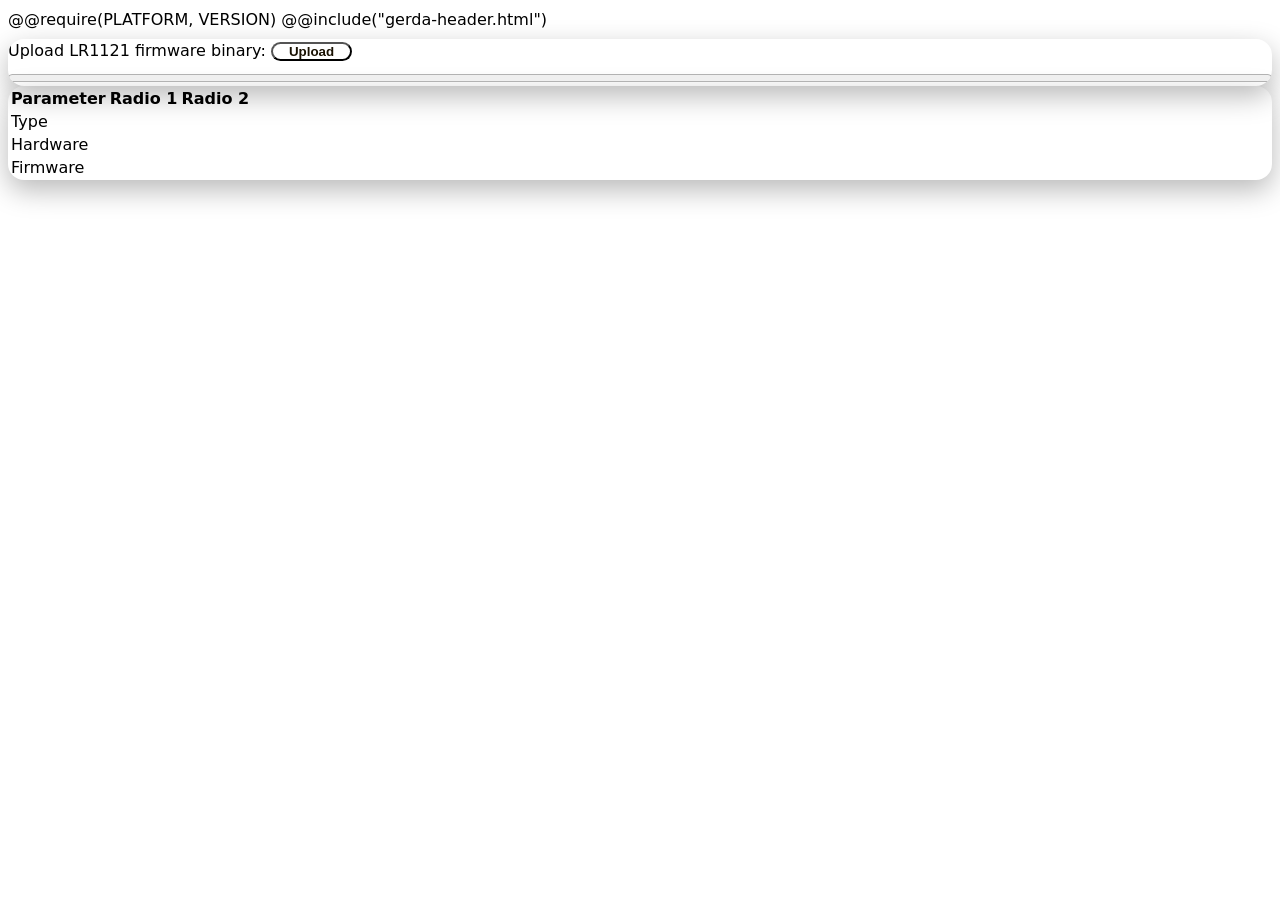
<file: src/html/lr1121.html>
@@require(PLATFORM, VERSION)
<!DOCTYPE HTML>
<html lang="ru">

<head>
	<title>GerdaLRS — Герда</title>
	<meta charset="utf-8" />
	<meta name="viewport" content="width=device-width, initial-scale=1" />
	<link rel="stylesheet" href="elrs.css" />
</head>

<body>
	@@include("gerda-header.html")
	<div class="mui-container-fluid mui-col-sm-10 mui-col-sm-offset-1">
		<div class="mui-panel">
			<div id="radios" style="display: none;">
				<div class="mui-radio">
					<label>
						<input type="radio"
							   name="optionsRadio"
							   value="1"
							   checked>
						Update Radio 1
					</label>
				</div>
				<div class="mui-radio">
					<label>
						<input type="radio"
							   name="optionsRadio"
							   value="2">
						Update Radio 2
					</label>
				</div>
			</div>
			<label>Upload LR1121 firmware binary:</label>
			<button id="upload_btn" class="mui-btn mui-btn--small mui-btn--primary upload">
				<label>
					Upload
					<input type="file" id="firmware_file" name="update[]" />
				</label>
			</button>
			<div id="filedrag">or drop files here</div>
			<br/>
			<h3 id="status"></h3>
			<progress id="progressBar" value="0" max="100" style="width:100%;"></progress>
		</div>
		<div class="mui-panel">
			<table class="mui-table mui-table--bordered">
				<thead>
					<tr><th>Parameter</th><th>Radio 1</th><th>Radio 2</th></tr>
				</thead>
				<tbody>
					<tr><td>Type</td><td><span id="radio_type1"></span></td><td><span id="radio_type2"></span></td></tr>
					<tr><td>Hardware</td><td><span id="radio_hardware1"></span></td><td><span id="radio_hardware2"></span></td></tr>
					<tr><td>Firmware</td><td><span id="radio_firmware1"></span></td><td><span id="radio_firmware2"></span></td></tr>
<!--				<tr><td>PIN</td><td><span id="radio_pin1"></span></td><td><span id="radio_pin2"></span></td></tr>-->
<!--				<tr><td>Chip EUI</td><td><span id="radio_ceui1"></span></td><td><span id="radio_ceui2"></span></td></tr>-->
<!--				<tr><td>Join EUI</td><td><span id="radio_jeui1"></span></td><td><span id="radio_jeui2"></span></td></tr>-->
				</tbody>
			</table>
		</div>
	</div>
</body>
<script src="lr1121.js"></script>
</html>
</file>
<file: src/html/elrs.css>
/*==========================*/

.elrs-header {
    padding: 3em 0 3em 0 ;
    background-color: #4686a0;
    color: rgba(255, 255, 255, 0.75);
    background-attachment: fixed, fixed, fixed;
    background-image: linear-gradient(45deg, #9dc66b 5%, #4fa49a 30%, #4361c2);
    background-position: top left, center center, center center;
    background-size: auto, cover, cover;
    overflow: hidden;
    position: relative;
    text-align: center;
}

.upload > label > input {
	clip: rect(0 0 0 0);
	clip-path: inset(50%);
	height: 1px;
	overflow: hidden;
	position: absolute;
	bottom: 0;
	left: 0;
	white-space: nowrap;
	width: 1px;
}
.upload > label {
	cursor: pointer;
	padding: 10px 16px 10px 16px;
}
.upload {
	padding: 0;
	tab-index: -1;
}

body, input, select, textarea {
    color: #666;
    font-family: "Source Sans Pro", Helvetica, sans-serif;
    font-size: 12pt;
    font-weight: 300;
    line-height: 1.65em;
}

.fixed-column {
	width: 20px;
	padding-left: 4px !important;
	padding-right: 4px !important;
}

.compact {
	padding-left: 10px !important;
	padding-right: 10px !important;
	padding-top: 5px !important;
	margin-bottom: 5px !important;
}

@media screen and (max-width: 800px) {
    .logo {
        width:25%;
		height:25%;
    }
}

/*==========================*/

#filedrag {
	display: none;
	font-weight: bold;
	text-align: center;
	padding: 1em 0;
	margin: 1em 0;
	color: #555;
	border: 2px dashed #555;
	border-radius: 7px;
	cursor: default;
}

#filedrag.hover {
	color: #f00;
	border-color: #f00;
	border-style: solid;
	box-shadow: inset 0 3px 4px #888;
}

/*==========================*/

/* Autocomplete */

.autocomplete {
	position: relative;
	display: inline-block;
}

.autocomplete-items {
	position: absolute;
	border: 1px solid #d4d4d4;
	border-bottom: none;
	border-top: none;
	z-index: 99;
	/*position the autocomplete items to be the same width as the container:*/
	top: 100%;
	left: 0;
	right: 0;
}

.autocomplete-items div {
	padding: 5px;
	cursor: pointer;
	background-color: #fff;
	border-bottom: 1px solid #d4d4d4;
}

/*when hovering an item:*/
.autocomplete-items div:hover {
	background-color: #e9e9e9;
}

/*when navigating through the items using the arrow keys:*/
.autocomplete-active {
	background-color: DodgerBlue !important;
	color: #ffffff;
}

/*==========================*/

/* Loader spinner */

.loader {
	background-color: #ffffff;
	background-image: url("data:image/svg+xml,%3C%3Fxml%20version='1.0'%20encoding='utf-8'%3F%3E%3Csvg%20xmlns='http://www.w3.org/2000/svg'%20xmlns:xlink='http://www.w3.org/1999/xlink'%20width='28px'%20height='28px'%20viewBox='0%200%20100%20100'%20preserveAspectRatio='xMidYMid'%3E%3Crect%20x='0'%20y='0'%20width='100'%20height='100'%20stroke='none'%20fill='none'/%3E%3Ccircle%20cx='28'%20cy='75'%20r='11'%20fill='%230051a2'%3E%3Canimate%20attributeName='fill-opacity'%20repeatCount='indefinite'%20dur='1s'%20values='0%3B1%3B1'%20keyTimes='0%3B0.2%3B1'%20begin='0s'%3E%3C/animate%3E%3C/circle%3E%3Cpath%20d='M28%2047A28%2028%200%200%201%2056%2075'%20fill='none'%20stroke='%231b75be'%20stroke-width='10'%3E%3Canimate%20attributeName='stroke-opacity'%20repeatCount='indefinite'%20dur='1s'%20values='0%3B1%3B1'%20keyTimes='0%3B0.2%3B1'%20begin='0.1s'%3E%3C/animate%3E%3C/path%3E%3Cpath%20d='M28%2025A50%2050%200%200%201%2078%2075'%20fill='none'%20stroke='%23408ee0'%20stroke-width='10'%3E%3Canimate%20attributeName='stroke-opacity'%20repeatCount='indefinite'%20dur='1s'%20values='0%3B1%3B1'%20keyTimes='0%3B0.2%3B1'%20begin='0.2s'%3E%3C/animate%3E%3C/path%3E%3C/svg%3E");
	background-size: 25px 25px;
	background-position: right center;
	background-repeat: no-repeat;
}

  /* Safari */
@-webkit-keyframes spin {
	0% { -webkit-transform: rotate(0deg); }
	100% { -webkit-transform: rotate(360deg); }
}

@keyframes spin {
	0% { transform: rotate(0deg); }
	100% { transform: rotate(360deg); }
}

/*==========================*/

/* Alert box design by Igor Ferrão de Souza: https://www.linkedin.com/in/igor-ferr%C3%A3o-de-souza-4122407b/ */

.alert-wrapper {
	display: flex;
	width: 100%;
	height: 100%;
	align-items: center;
	justify-content: center;
	margin: 0px auto;
	padding: 0px auto;
	left: 0;
	top: 0;
	overflow: hidden;
	position: fixed;
	background: rgb(0, 0, 0, 0.3);
	z-index: 999999;
  }

  @keyframes open-frame {
	0% {
	  transform: scale(1);
	}
	25% {
	  transform: scale(0.95);
	}
	50% {
	  transform: scale(0.97);
	}
	75% {
	  transform: scale(0.93);
	}
	100% {
	  transform: scale(1);
	}
  }

  .alert-frame {
	background: #fff;
	min-height: 400px;
	width: 450px;
	box-shadow: 5px 5px 10px rgb(0, 0, 0, 0.2);
	border-radius: 10px;
	animation: open-frame 0.3s linear;
  }

  .alert-header {
	display: flex;
	flex-direction: row;
	height: 175px;
	border-top-left-radius: 5px;
	border-top-right-radius: 5px;
  }

  .alert-img {
	height: 80px;
	position: absolute;
	left: 0;
	right: 0;
	margin-left: auto;
	margin-right: auto;
	align-self: center;
  }

  .alert-close {
	width: 30px;
	height: 30px;
	color: rgb(0, 0, 0, 0.2);
	display: flex;
	align-items: center;
	justify-content: center;
	font-family: "Dosis", sans-serif;
	font-weight: 700;
	font-size: 16px;
	cursor: pointer;
	line-height: 30px;
	transition: color 0.5s;
	margin-left: auto;
	margin-right: 5px;
	margin-top: 5px;
  }

  .alert-close-circle {
	width: 30px;
	height: 30px;
	background: #e4eae7;
	color: #222;
	display: flex;
	align-items: center;
	justify-content: center;
	border-radius: 17.5px;
	margin-top: -15px;
	margin-right: -15px;
	font-family: "Dosis", sans-serif;
	font-weight: 700;
	font-size: 12px;
	cursor: pointer;
	line-height: 30px;
	transition: background 0.5s;
	margin-left: auto;
  }

  .alert-close-circle:hover {
	background: #fff;
  }

  .alert-close:hover {
	color: rgb(0, 0, 0, 0.5);
  }

  .alert-body {
	padding: 30px 30px;
	display: flex;
	flex-direction: column;
	text-align: center;
    font-family: "Source Sans Pro", Helvetica, sans-serif;
  }

  .alert-title {
	font-size: 18px !important;
	font-family: "Source Sans Pro", Helvetica, sans-serif;
	font-weight: 700;
	font-size: 15px;
	margin-bottom: 35px;
	color: #222;
	align-self: center;
  }

  .alert-message {
	font-size: 15px !important;
	color: #666;
	font-family: "Source Sans Pro", Helvetica, sans-serif;
	font-weight: 400;
	font-size: 15px;
	text-align: center;
	margin-bottom: 35px;
	line-height: 1.6;
	align-self: center;
  }

  .question-buttons {
	display: flex;
	flex-direction: row;
	justify-content: center;
  }

  .error-bg {
	background: #d85261;
  }

  .success-bg {
	background: #2dd284;
  }

  .warning-bg {
	background: #fada5e;
  }

  .question-bg {
	background: #779ecb;
  }

  .error-btn:hover {
	background: #e5a4b4;
  }

  .success-btn:hover {
	background: #6edaa4;
  }

  .warning-btn:hover {
	background: #fcecae;
  }

  .info-btn:hover {
	background: #c3e6fb;
  }

  .question-btn:hover {
	background: #bacee4;
  }

  .error-timer {
	background: #e5a4b4;
  }

  .success-timer {
	background: #6edaa4;
  }

  .warning-timer {
	background: #fcecae;
  }

  .info-timer {
	background: #c3e6fb;
  }

  .info-bg {
	background: #88cef7;
  }

    /* Custom code for ExpressLRS PWM Output table */
  .pwmpnl {
	min-width: fit-content;
  }
  .pwmtbl table {
	overflow-x: auto;
  }
  .pwmtbl th {
	text-align: center;
	font-weight: bold;
  }
  .pwmtbl td {
	text-align: center;
  }
  .pwmitm {
	min-width: 6em;
	white-space: nowrap;
	width: fit-content;
  }

  /*==========================*/

  .elrs-inline-form {
	  display: flex;
	  align-items: center;
  }

  .elrs-inline-form > * {
	margin-right: 5px;
  }

  .badge {
	color: white;
	padding: 4px 8px;
	font-weight: bold;
	text-align: center;
	border-radius: 5px;
  }

  @@include("mui.css")

/* GerdaLRS device UI. System fonts only — nothing is fetched from the network. */
:root {
  --gerda-bg: #0c0e13;
  --gerda-bg-2: #141922;
  --gerda-card: #171c26;
  --gerda-line: #2d3646;
  --gerda-text: #f2f4f8;
  --gerda-muted: #a7b1c2;
  --gerda-accent: #ffb020;
  --gerda-accent-2: #ff5c1c;
  --gerda-ok: #3dd68c;
}

html, body {
  background: radial-gradient(1200px 500px at 10% -10%, #2a2112 0%, transparent 55%), var(--gerda-bg);
  color: var(--gerda-text);
  font-family: system-ui, -apple-system, "Segoe UI", Roboto, "Noto Sans", sans-serif;
  font-weight: 500;
  font-size: 16px;
  line-height: 1.45;
}

body, input, select, textarea {
  color: var(--gerda-text);
  font-family: system-ui, -apple-system, "Segoe UI", Roboto, "Noto Sans", sans-serif;
  font-weight: 500;
}

a { color: var(--gerda-accent); }

h1, h2, h3 {
  font-weight: 800;
  letter-spacing: -0.03em;
  color: #fff;
  margin: 0 0 0.4em;
}

.gerda-top {
  display: flex;
  flex-wrap: wrap;
  gap: 16px 28px;
  align-items: center;
  justify-content: space-between;
  padding: 18px 22px 14px;
  background: linear-gradient(120deg, #1a1208 0%, #141922 48%, #1b120e 100%);
  border-bottom: 3px solid var(--gerda-accent);
}

.gerda-brand { display: flex; gap: 14px; align-items: center; min-width: 0; }
.gerda-top .logo { width: 72px; height: 72px; flex: 0 0 auto; }
.gerda-kicker {
  margin: 0;
  color: var(--gerda-accent);
  font-weight: 800;
  letter-spacing: 0.16em;
  text-transform: uppercase;
  font-size: 12px;
}
.gerda-brand h1 { font-size: 34px; line-height: 1; margin: 0; }
.gerda-product { margin: 4px 0 0; color: var(--gerda-muted); font-weight: 650; min-height: 1.2em; }

.gerda-status { display: flex; flex-wrap: wrap; gap: 8px; }
.gerda-chip {
  background: #0e1218;
  border: 1px solid var(--gerda-line);
  border-radius: 12px;
  padding: 8px 12px;
  min-width: 108px;
}
.gerda-chip span {
  display: block;
  color: var(--gerda-muted);
  font-size: 11px;
  font-weight: 700;
  letter-spacing: 0.08em;
  text-transform: uppercase;
}
.gerda-chip b { display: block; font-size: 15px; font-weight: 800; color: #fff; }

.gerda-nav {
  display: flex;
  flex-wrap: wrap;
  gap: 8px;
  padding: 10px 22px 0;
}
.gerda-nav a {
  text-decoration: none;
  color: #1a1203;
  background: var(--gerda-accent);
  font-weight: 800;
  border-radius: 999px;
  padding: 8px 14px;
}
.gerda-nav a:nth-child(n+2) {
  background: transparent;
  color: var(--gerda-text);
  border: 1px solid var(--gerda-line);
}

.mui-container-fluid { padding-top: 8px; }
.mui-panel, .mui-dropdown__menu {
  background: var(--gerda-card) !important;
  color: var(--gerda-text) !important;
  border: 1px solid var(--gerda-line);
  border-radius: 16px;
  box-shadow: 0 10px 28px rgba(0, 0, 0, 0.28);
}
.mui-tabs__bar { border-bottom-color: var(--gerda-line); }
.mui-tabs__bar > li > a {
  color: var(--gerda-muted);
  font-weight: 800;
}
.mui-tabs__bar > li.mui--is-active > a {
  color: var(--gerda-accent);
  border-bottom-color: var(--gerda-accent);
}
.mui-btn--primary, .mui-btn--primary:hover {
  background-color: var(--gerda-accent) !important;
  color: #1a1203 !important;
  font-weight: 800;
  border-radius: 10px;
}
.mui-btn--danger { border-radius: 10px; font-weight: 800; }
.mui-textfield > input, .mui-select > select, .mui-textfield > textarea {
  color: var(--gerda-text);
  border-bottom-color: var(--gerda-line);
}
.mui-textfield > label, .mui-select > label, .mui-checkbox > label, .mui-radio > label {
  color: var(--gerda-muted);
}
.gerda-band-card label {
  display: block;
  font-weight: 800;
  font-size: 18px;
  margin-bottom: 8px;
}
.gerda-band-select {
  width: 100%;
  box-sizing: border-box;
  font-size: 18px;
  font-weight: 750;
  padding: 14px 12px;
  border-radius: 12px;
  border: 2px solid var(--gerda-accent);
  background: #0e1218;
  color: #fff;
}
.gerda-warn, .gerda-callout {
  background: #2a2112;
  border: 1px solid #8a6416;
  color: #ffe7b8;
  border-radius: 12px;
  padding: 12px 14px;
  line-height: 1.45;
}
.gerda-callout h2 { color: var(--gerda-accent); }
tr.gerda-pin-hot td { background: rgba(255, 176, 32, 0.14); }
table { color: var(--gerda-text); }
td input, td select, input[type="text"], input[type="password"], select {
  background: #0e1218;
  color: var(--gerda-text);
  border: 1px solid var(--gerda-line);
  border-radius: 8px;
  padding: 6px 8px;
}
#filedrag {
  color: var(--gerda-muted);
  border-color: var(--gerda-accent);
  background: #12160e;
}
.badge { border-radius: 999px; }
footer a { color: var(--gerda-muted); text-decoration: none; }
.mui-panel { overflow-x: auto; }

@media (max-width: 720px) {
  .gerda-top { padding: 14px; }
  .gerda-brand h1 { font-size: 28px; }
  .gerda-top .logo { width: 56px; height: 56px; }
  .gerda-chip { min-width: 46%; flex: 1 1 46%; }
  .gerda-band-select { font-size: 16px; }
}
</file>
